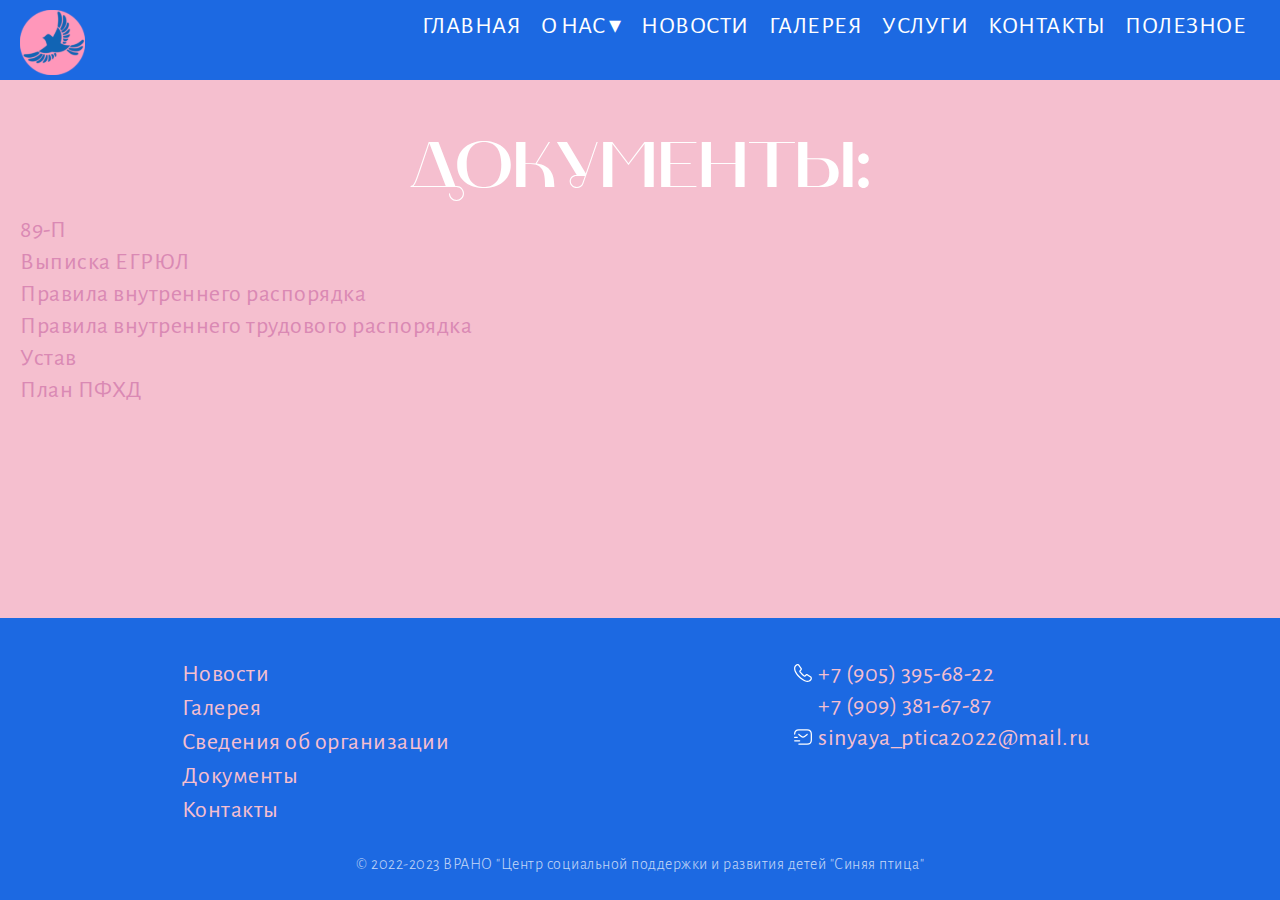
<file: documents.html>
<!DOCTYPE html>
<html lang="ru">
<head>
    <meta charset="UTF-8">
    <meta http-equiv="X-UA-Compatible" content="IE=edge">
    <meta name="viewport" content="width=device-width, initial-scale=1.0">
    <title>Документы - Центр социальной поддержки и развития детей "Синяя птица"</title>
    <meta name="description" content="Мы предоставляем услуги в сфере образования, культуры и просвещения, оказываем социальную поддержку и организуем досуг детей и подростков до 18 лет, испытывающих трудности в социальной адаптации">
    <meta property="og:title" content='Документы - Центр социальной поддержки и развития детей "Синяя птица"' />
    <meta property="og:image" content="./assets/images/logo.png" />
    <meta property="og:description" content="Мы предоставляем услуги в сфере образования, культуры и просвещения, оказываем социальную поддержку и организуем досуг детей и подростков до 18 лет, испытывающих трудности в социальной адаптации" />
    <link rel="stylesheet" href="./styles/doc.css">
    <link rel="icon" href="favicon.ico">
    <link rel="preconnect" href="https://fonts.googleapis.com">
    <link rel="preconnect" href="https://fonts.gstatic.com" crossorigin>
    <link href="https://fonts.googleapis.com/css2?family=Alegreya+Sans:wght@100;300;400;500&display=swap" rel="stylesheet">
</head>
<body>
    <header class="header">
        <div class="container">
            <div class="header__container">
                <a href="/">
                    <div class="logo">

                    </div>
                </a>
                <div class="hamburger">
                    <span class="line"></span>
                    <span class="line"></span>
                    <span class="line"></span>
                </div>
                <nav class="nav">
                    <ul class="nav__list">
                        <li class="nav__item"><a class="nav__link" href="/">Главная</a></li>
                        <li class="nav__item"><button class="nav__btn">О нас ▾</button>
                            <div class="dropdown">
                                <ul class="dropdown__list">
                                    <li class="dropdown__item"><a href="index.html#about" class="nav__link dropdown__link">Общая информация</a></li>
                                    <li class="dropdown__item"><a href="./teachers.html" class="nav__link dropdown__link">Наши специалисты</a></li>
                                    <li class="dropdown__item"><a href="./organization.html" class="nav__link dropdown__link">Об организации</a></li>
                                    <li class="dropdown__item"><a href="./documents.html" class="nav__link dropdown__link">Документы</a></li>
                                </ul>
                            </div>
                        </li>
                        <li class="nav__item"><a class="nav__link" href="index.html#news">Новости</a></li>
                        <li class="nav__item"><a class="nav__link" href="./gallery.html">Галерея</a></li>
                        <li class="nav__item"><a class="nav__link" href="index.html#services">Услуги</a></li>
                        <li class="nav__item"><a class="nav__link" href="index.html#contacts">Контакты</a></li>
                        <li class="nav__item"><a class="nav__link" href="./useful.html">Полезное</a></li>
                    </ul>
                </nav>
            </div>
        </div>
    </header>
    <main class="main">
        <section class="section section__documents">
            <div class="container">
                <h2 class="section__title">
                    Документы:
                </h2>
                <ul class="docs__list">
                    <li><a target="_blank" href="./documents/89-П.docx">89-П</a></li>
                    <li><a target="_blank" href="./documents/выписка ЕГРЮЛ.pdf">Выписка ЕГРЮЛ</a></li>
                    <li><a target="_blank" href="./documents/правила внутреннего распорядка.docx">Правила внутреннего распорядка</a></li>
                    <li><a target="_blank" href="./documents/правила внутреннего трудового распорядка.docx">Правила внутреннего трудового распорядка</a></li>
                    <li><a target="_blank" href="./documents/Устав.docx">Устав</a></li>
                    <li><a target="_blank" href="./documents/План ПФХД 2023.tif">План ПФХД</a></li>
                </ul>
            </div>
        </section>
    </main>
    <footer class="footer">
        <div class="container">
            <div class="footer__container" itemscope itemtype="https://schema.org/Organization">
                <div class="copyright">
                    © 2022-2023 ВРАНО <span itemprop="name">"Центр социальной поддержки и развития детей "Синяя птица"</span>
                </div>
                <ul class="footer__navigation">
                    <li><a href="index.html#news">Новости</a></li>
                    <li><a href="./gallery.html">Галерея</a></li>
                    <li><a href="./organization.html">Сведения об организации</a></li>
                    <li><a href="./documents.html">Документы</a></li>
                    <li><a href="index.html#contacts">Контакты</a></li>
                </ul>
                <ul class="footer-contacts__list">
                    <li class="contacts__item contacts__item--tel">
                        <a class="tel__link" href="tel:+79053956822">
                            <span itemprop="telephone">+7 (905) 395-68-22</span>
                        </a>
                        <a class="tel__link" href="tel:+79093816787">
                            <span itemprop="telephone">+7 (909) 381-67-87</span>
                        </a>
                    </li>
                    <li class="contacts__item contacts__item--mail">
                        <a href="mailto:sinyaya_ptica2022@mail.ru">
                            <span itemprop="email">
                                sinyaya_ptica2022@mail.ru
                            </span>
                        </a>
                    </li>
                </ul>
            </div>
        </div>
    </footer>
<script src="https://code.jquery.com/jquery-3.6.3.min.js"></script>
<script src="./js/slick.min.js"></script>
<script src="./js/index.js"></script>
</body>
</html>
</file>
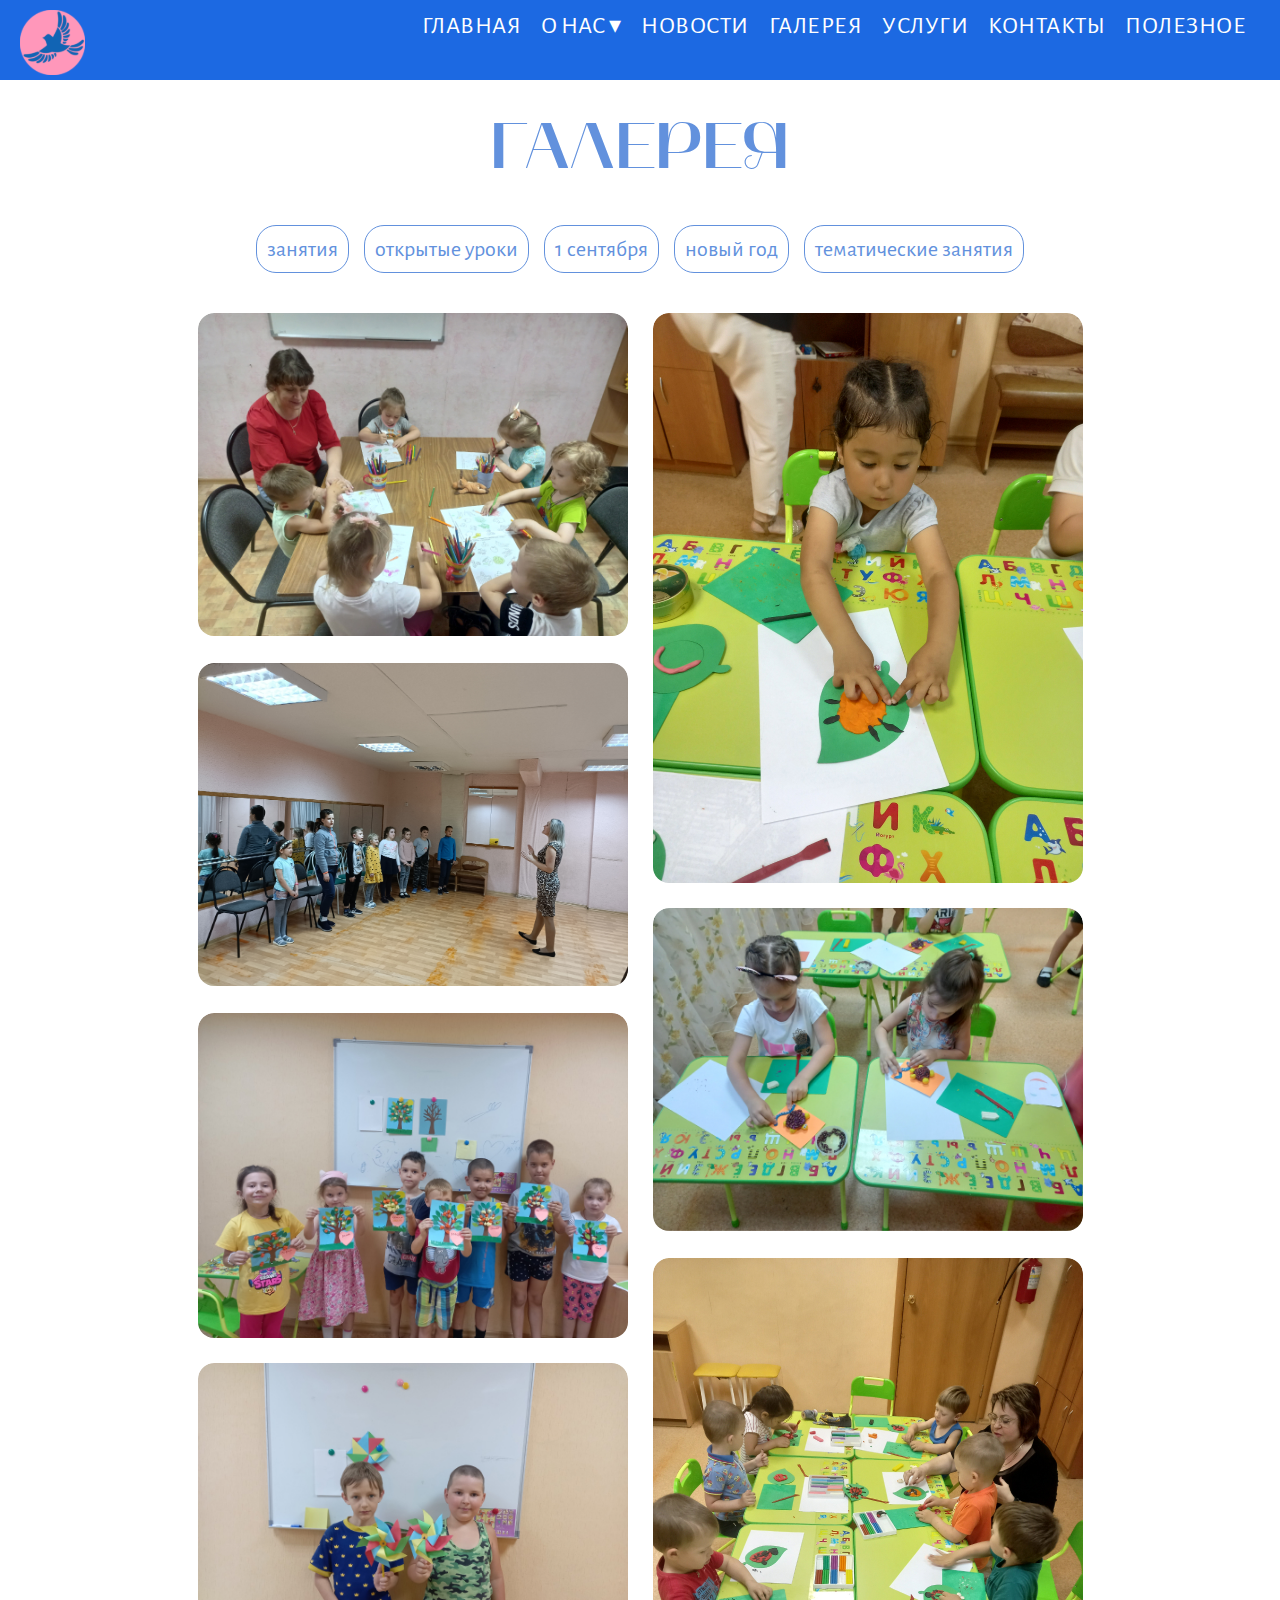
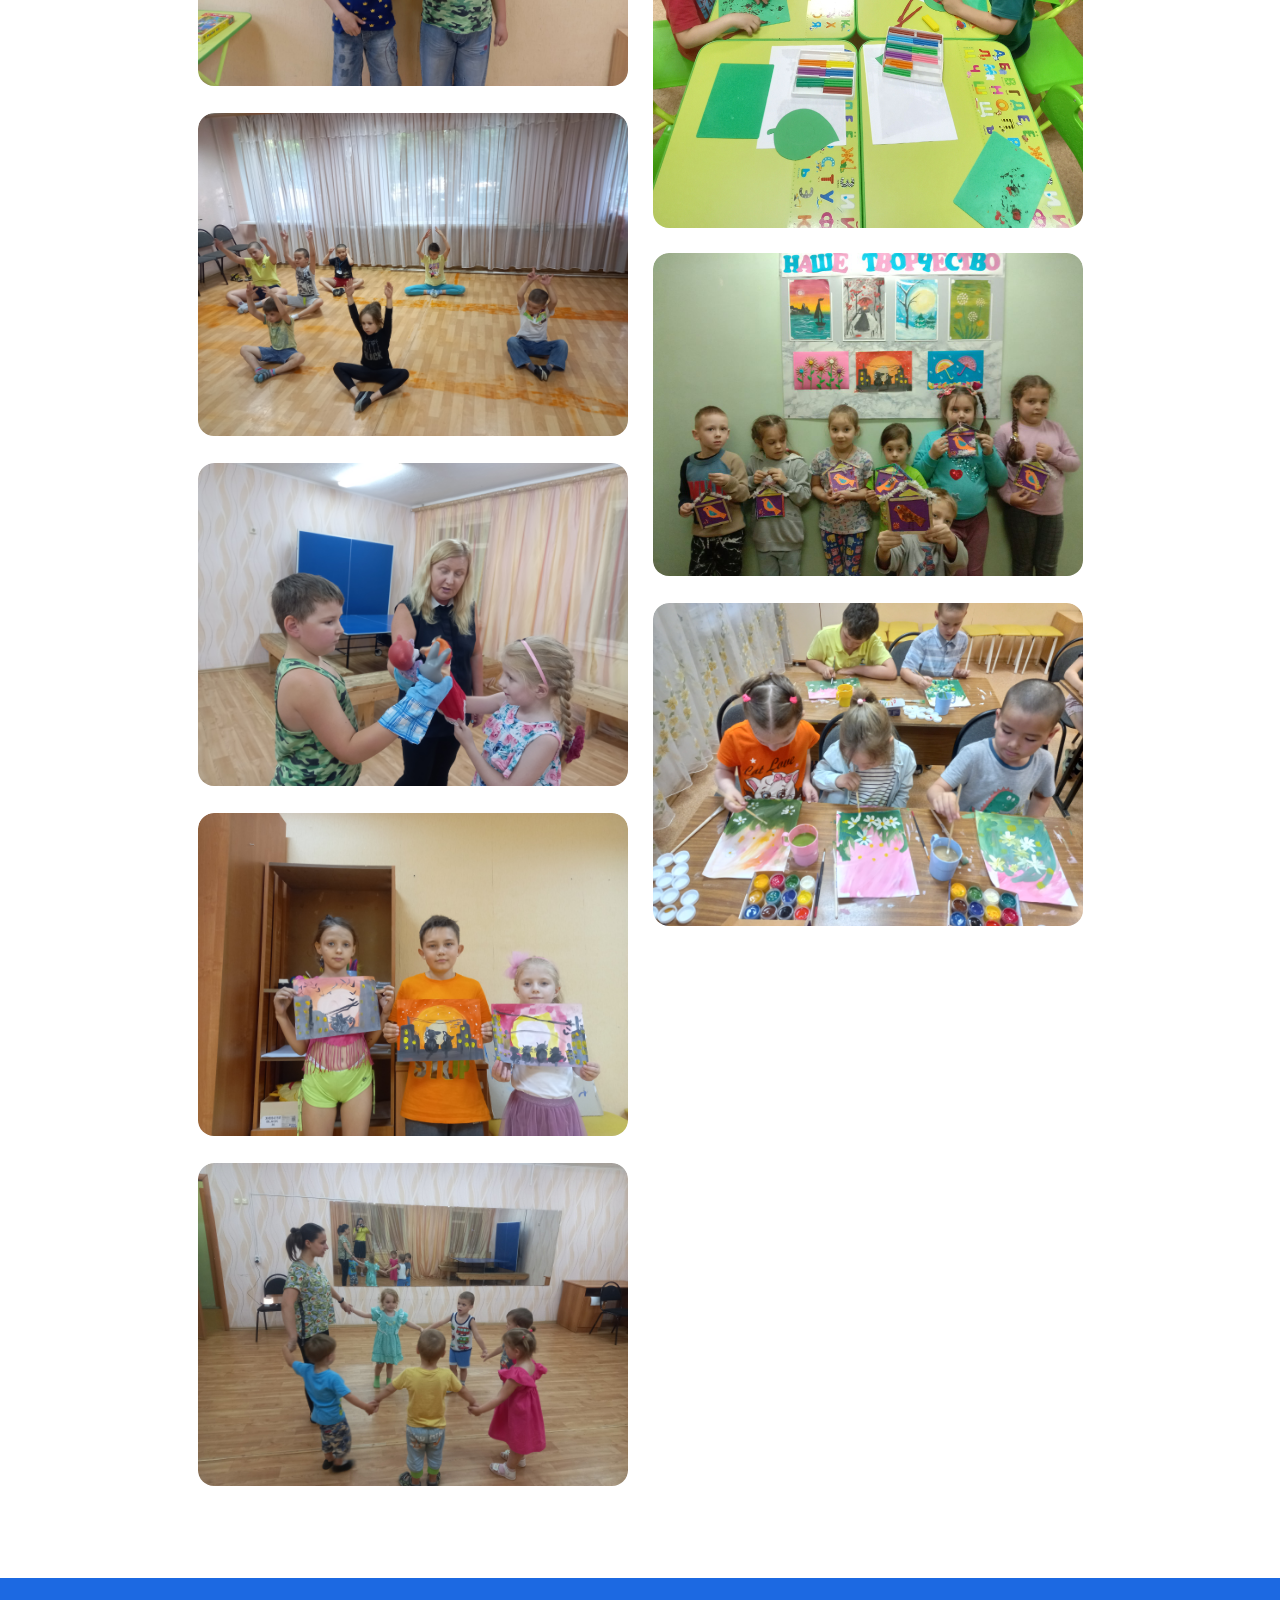
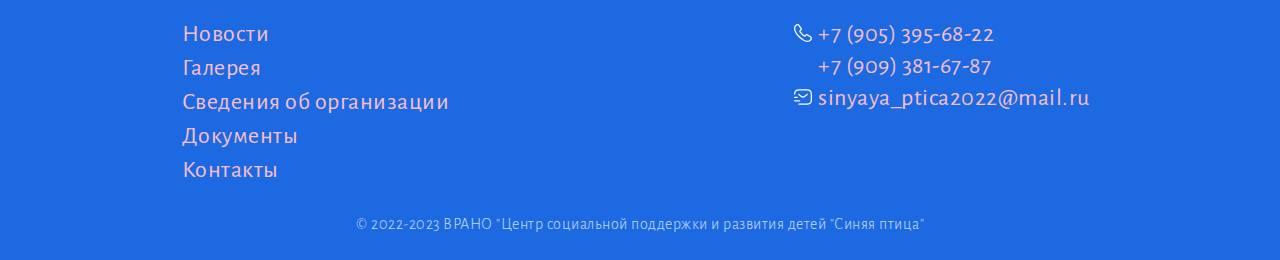
<file: gallery.html>
<!DOCTYPE html>
<html lang="ru">
<head>
    <meta charset="UTF-8">
    <meta http-equiv="X-UA-Compatible" content="IE=edge">
    <meta name="viewport" content="width=device-width, initial-scale=1.0">
    <title>Галерея - Центр социальной поддержки и развития детей "Синяя птица"</title>
    <meta name="description" content='Галерея Центра социальной поддержки и развития детей "Синяя Птица". Фото с занятий, выступлений и мастер-классов'>
    <meta property="og:title" content='Галерея Центра социальной поддержки и развития детей "Синяя птица"' />
    <meta property="og:image" content="./assets/images/logo.png" />
    <meta property="og:description" content='Галерея Центра социальной поддержки и развития детей "Синяя Птица". Фото с занятий, выступлений и мастер-классов' />
    <link rel="stylesheet" href="./styles/gallery-page.css">
    <link rel="icon" href="favicon.ico">
    <link rel="preconnect" href="https://fonts.googleapis.com">
    <link rel="preconnect" href="https://fonts.gstatic.com" crossorigin>
    <link href="https://fonts.googleapis.com/css2?family=Alegreya+Sans:wght@100;300;400;500&display=swap" rel="stylesheet">
</head>
<body>
    <header class="header">
        <div class="container">
            <div class="header__container">
                <a href="/">
                    <div class="logo">

                    </div>
                </a>
                <div class="hamburger">
                    <span class="line"></span>
                    <span class="line"></span>
                    <span class="line"></span>
                </div>
                <nav class="nav">
                    <ul class="nav__list">
                        <li class="nav__item"><a class="nav__link" href="/">Главная</a></li>
                        <li class="nav__item"><button class="nav__btn">О нас ▾</button>
                            <div class="dropdown">
                                <ul class="dropdown__list">
                                    <li class="dropdown__item"><a href="index.html#about" class="nav__link dropdown__link">Общая информация</a></li>
                                    <li class="dropdown__item"><a href="./teachers.html" class="nav__link dropdown__link">Наши специалисты</a></li>
                                    <li class="dropdown__item"><a href="./organization.html" class="nav__link dropdown__link">Об организации</a></li>
                                    <li class="dropdown__item"><a href="./documents.html" class="nav__link dropdown__link">Документы</a></li>
                                </ul>
                            </div>
                        </li>
                        <li class="nav__item"><a class="nav__link" href="index.html#news">Новости</a></li>
                        <li class="nav__item"><a class="nav__link" href="./gallery.html">Галерея</a></li>
                        <li class="nav__item"><a class="nav__link" href="index.html#services">Услуги</a></li>
                        <li class="nav__item"><a class="nav__link" href="index.html#contacts">Контакты</a></li>
                        <li class="nav__item"><a class="nav__link" href="./useful.html">Полезное</a></li>
                    </ul>
                </nav>
            </div>
        </div>
    </header>
    <main class="main">
        <section class="section section__gallery"  id="gallery">
            <div class="container">
                <h2 class="section__title">Галерея</h2>
                <div class="gallery__sections">
                    <button class="btn btn--main btn--gallery gallery__section" data-section="art_class">занятия</button>
                    <button class="btn btn--main btn--gallery gallery__section" data-section="open_lesson">открытые уроки</button>
                    <button class="btn btn--main btn--gallery gallery__section" data-section="first_sept">1 сентября</button>
                    <button class="btn btn--main btn--gallery gallery__section" data-section="new_year">новый год</button>
                    <button class="btn btn--main btn--gallery gallery__section" data-section="thematic_class">тематические занятия</button>
                </div>
                    <div class="gallery">
                        <figure class="gallery__item gallery__item--h">
                            <img src="./assets/photos/art_class/photo-1.jpg" alt="" class="gallery__img">
                        </figure>
                        <figure class="gallery__item gallery__item--v">
                            <img src="./assets/photos/art_class/photo-2.jpg" alt="" class="gallery__img">
                        </figure>
                        <figure class="gallery__item gallery__item--h">
                            <img src="./assets/photos/art_class/photo-3.jpg" alt="" class="gallery__img">
                        </figure>
                        <figure class="gallery__item gallery__item--h">
                            <img src="./assets/photos/art_class/photo-4.jpg" alt="" class="gallery__img">
                        </figure>
                        <figure class="gallery__item gallery__item--h">
                            <img src="./assets/photos/art_class/photo-5.jpg" alt="" class="gallery__img">
                        </figure>
                        <figure class="gallery__item gallery__item--v">
                            <img src="./assets/photos/art_class/photo-6.jpg" alt="" class="gallery__img">
                        </figure>
                        <figure class="gallery__item gallery__item--h">
                            <img src="./assets/photos/art_class/photo-7.jpg" alt="" class="gallery__img">
                        </figure>
                        <figure class="gallery__item gallery__item--h">
                            <img src="./assets/photos/art_class/photo-8.jpg" alt="" class="gallery__img">
                        </figure>
                        <figure class="gallery__item gallery__item--h">
                            <img src="./assets/photos/art_class/photo-9.jpg" alt="" class="gallery__img">
                        </figure>
                        <figure class="gallery__item gallery__item--h">
                            <img src="./assets/photos/art_class/photo-10.jpg" alt="" class="gallery__img">
                        </figure>
                        <figure class="gallery__item gallery__item--v">
                            <img src="./assets/photos/art_class/photo-11.jpg" alt="" class="gallery__img">
                        </figure>
                        <figure class="gallery__item gallery__item--h">
                            <img src="./assets/photos/art_class/photo-12.jpg" alt="" class="gallery__img">
                        </figure>
                        <figure class="gallery__item gallery__item--h">
                            <img src="./assets/photos/art_class/photo-13.jpg" alt="" class="gallery__img">
                        </figure>
                    </div>
            </div>
        </section>
    </main>
    <footer class="footer">
        <div class="container">
            <div class="footer__container" itemscope itemtype="https://schema.org/Organization">
                <div class="copyright">
                    © 2022-2023 ВРАНО <span itemprop="name">"Центр социальной поддержки и развития детей "Синяя птица"</span>
                </div>
                <ul class="footer__navigation">
                    <li><a href="index.html#news">Новости</a></li>
                    <li><a href="./gallery.html">Галерея</a></li>
                    <li><a href="./organization.html">Сведения об организации</a></li>
                    <li><a href="./documents.html">Документы</a></li>
                    <li><a href="index.html#contacts">Контакты</a></li>
                </ul>
                <ul class="footer-contacts__list">
                    <li class="contacts__item contacts__item--tel">
                        <a class="tel__link" href="tel:+79053956822">
                            <span itemprop="telephone">+7 (905) 395-68-22</span>
                        </a>
                        <a class="tel__link" href="tel:+79093816787">
                            <span itemprop="telephone">+7 (909) 381-67-87</span>
                        </a>
                    </li>
                    <li class="contacts__item contacts__item--mail">
                        <a href="mailto:sinyaya_ptica2022@mail.ru">
                            <span itemprop="email">
                                sinyaya_ptica2022@mail.ru
                            </span>
                        </a>
                    </li>
                </ul>
            </div>
        </div>
    </footer>
<script src="https://code.jquery.com/jquery-3.6.3.min.js"></script>
<script src="./js/gallery.js"></script>
<script src="./js/index.js"></script>
</body>
</html>
</file>
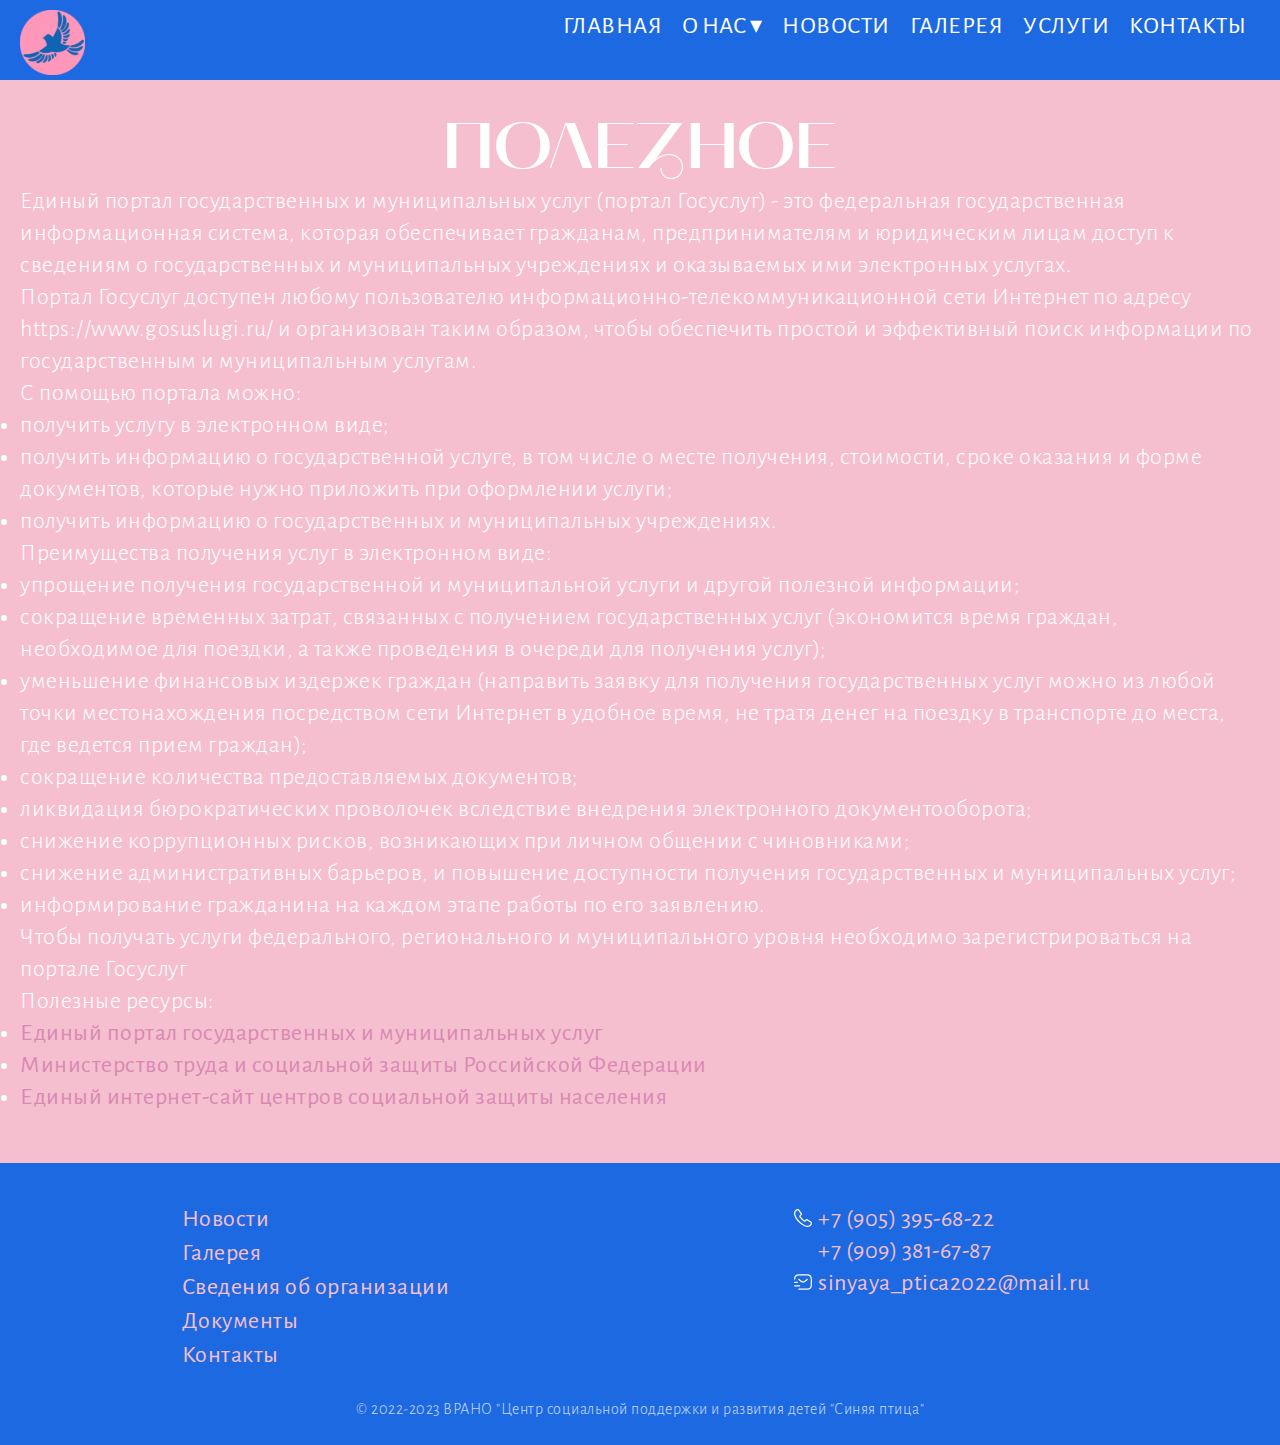
<file: links.html>
<!DOCTYPE html>
<html lang="ru">
<head>
    <meta charset="UTF-8">
    <meta http-equiv="X-UA-Compatible" content="IE=edge">
    <meta name="viewport" content="width=device-width, initial-scale=1.0">
    <title>Документы - Центр социальной поддержки и развития детей "Синяя птица"</title>
    <meta name="description" content="Мы предоставляем услуги в сфере образования, культуры и просвещения, оказываем социальную поддержку и организуем досуг детей и подростков до 18 лет, испытывающих трудности в социальной адаптации">
    <meta property="og:title" content='Центр социальной поддержки и развития детей "Синяя птица"' />
    <meta property="og:image" content="./assets/images/logo.png" />
    <meta property="og:description" content="Мы предоставляем услуги в сфере образования, культуры и просвещения, оказываем социальную поддержку и организуем досуг детей и подростков до 18 лет, испытывающих трудности в социальной адаптации" />
    <link rel="stylesheet" href="./styles/doc.css">
    <link rel="icon" href="favicon.ico">
    <link rel="preconnect" href="https://fonts.googleapis.com">
    <link rel="preconnect" href="https://fonts.gstatic.com" crossorigin>
    <link href="https://fonts.googleapis.com/css2?family=Alegreya+Sans:wght@100;300;400;500&display=swap" rel="stylesheet">
</head>
<body>
    <header class="header">
        <div class="container">
            <div class="header__container">
                <a href="/">
                    <div class="logo">

                    </div>
                </a>
                <div class="hamburger">
                    <span class="line"></span>
                    <span class="line"></span>
                    <span class="line"></span>
                </div>
                <nav class="nav">
                    <ul class="nav__list">
                        <li class="nav__item"><a class="nav__link" href="/">Главная</a></li>
                        <li class="nav__item"><button class="nav__btn">О нас ▾</button>
                            <div class="dropdown">
                                <ul class="dropdown__list">
                                    <li class="dropdown__item"><a href="index.html#about" class="nav__link dropdown__link">Общая информация</a></li>
                                    <li class="dropdown__item"><a href="./teachers.html" class="nav__link dropdown__link">Наши специалисты</a></li>
                                    <li class="dropdown__item"><a href="./organization.html" class="nav__link dropdown__link">Об организации</a></li>
                                    <li class="dropdown__item"><a href="./documents.html" class="nav__link dropdown__link">Документы</a></li>
                                </ul>
                            </div>
                        </li>
                        <li class="nav__item"><a class="nav__link" href="index.html#news">Новости</a></li>
                        <li class="nav__item"><a class="nav__link" href="./gallery.html">Галерея</a></li>
                        <li class="nav__item"><a class="nav__link" href="index.html#services">Услуги</a></li>
                        <li class="nav__item"><a class="nav__link" href="index.html#contacts">Контакты</a></li>
                    </ul>
                </nav>
            </div>
        </div>
    </header>
    <main class="main">
        <section class="section section__links">
            <div class="container">
                <h2 class="section__title">
                    Полезное
                </h2>
                <p>Единый портал государственных и муниципальных услуг (портал Госуслуг) - это федеральная государственная информационная система, которая обеспечивает гражданам, предпринимателям и юридическим лицам доступ к сведениям о государственных и муниципальных учреждениях и оказываемых ими электронных услугах.
                <p>Портал Госуслуг доступен любому пользователю информационно-телекоммуникационной сети Интернет по адресу https://www.gosuslugi.ru/ и организован таким образом, чтобы обеспечить простой и эффективный поиск информации по государственным и муниципальным услугам.</p>
                <p>С помощью портала можно:</p>
                <ul>
                    <li>получить услугу в электронном виде;</li>
                    <li>получить информацию о государственной услуге, в том числе о месте получения, стоимости, сроке оказания и форме документов, которые нужно приложить при оформлении услуги;</li>
                    <li>получить информацию о государственных и муниципальных учреждениях.</li>
                </ul>
                <p>Преимущества получения услуг в электронном виде:</p>
                <ul>
                    <li>упрощение получения государственной и муниципальной услуги и другой полезной информации;</li>
                    <li>сокращение временных затрат, связанных с получением государственных услуг (экономится время граждан, необходимое для поездки, а также проведения в очереди для получения услуг);</li>
                    <li>уменьшение финансовых издержек граждан (направить заявку для получения государственных услуг можно из любой точки местонахождения посредством сети Интернет в удобное время, не тратя денег на поездку в транспорте до места, где ведется прием граждан);</li>
                    <li>сокращение количества предоставляемых документов;</li>
                    <li>ликвидация бюрократических проволочек вследствие внедрения электронного документооборота;</li>
                    <li>снижение коррупционных рисков, возникающих при личном общении с чиновниками;</li>
                    <li>снижение административных барьеров, и повышение доступности получения государственных и муниципальных услуг;</li>
                    <li>информирование гражданина на каждом этапе работы по его заявлению.</li>
                </ul>
                    Чтобы получать услуги федерального, регионального и муниципального уровня необходимо зарегистрироваться на портале Госуслуг</p>
                <p class="bold">Полезные ресурсы:</p>
                <ul class="links__list">
                    <li><a target="_blank" href="https://www.gosuslugi.ru/">Единый портал государственных и муниципальных услуг</a></li>
                    <li><a target="_blank" href="https://mintrud.gov.ru/">Министерство труда и социальной защиты Российской Федерации</a></li>
                    <li><a target="_blank" href="http://soc.volganet.ru/">Единый интернет-сайт центров социальной защиты населения</a></li>
                </ul>
            </div>
        </section>
    </main>
    <footer class="footer">
        <div class="container">
            <div class="footer__container" itemscope itemtype="https://schema.org/Organization">
                <div class="copyright">
                    © 2022-2023 ВРАНО <span itemprop="name">"Центр социальной поддержки и развития детей "Синяя птица"</span>
                </div>
                <ul class="footer__navigation">
                    <li><a href="index.html#news">Новости</a></li>
                    <li><a href="./gallery.html">Галерея</a></li>
                    <li><a href="./organization.html">Сведения об организации</a></li>
                    <li><a href="./documents.html">Документы</a></li>
                    <li><a href="index.html#contacts">Контакты</a></li>
                </ul>
                <ul class="footer-contacts__list">
                    <li class="contacts__item contacts__item--tel">
                        <a class="tel__link" href="tel:+79053956822">
                            <span itemprop="telephone">+7 (905) 395-68-22</span>
                        </a>
                        <a class="tel__link" href="tel:+79093816787">
                            <span itemprop="telephone">+7 (909) 381-67-87</span>
                        </a>
                    </li>
                    <li class="contacts__item contacts__item--mail">
                        <a href="mailto:sinyaya_ptica2022@mail.ru">
                            <span itemprop="email">
                                sinyaya_ptica2022@mail.ru
                            </span>
                        </a>
                    </li>
                </ul>
            </div>
        </div>
    </footer>
<script src="https://code.jquery.com/jquery-3.6.3.min.js"></script>
<script src="./js/slick.min.js"></script>
<script src="./js/index.js"></script>
</body>
</html>
</file>
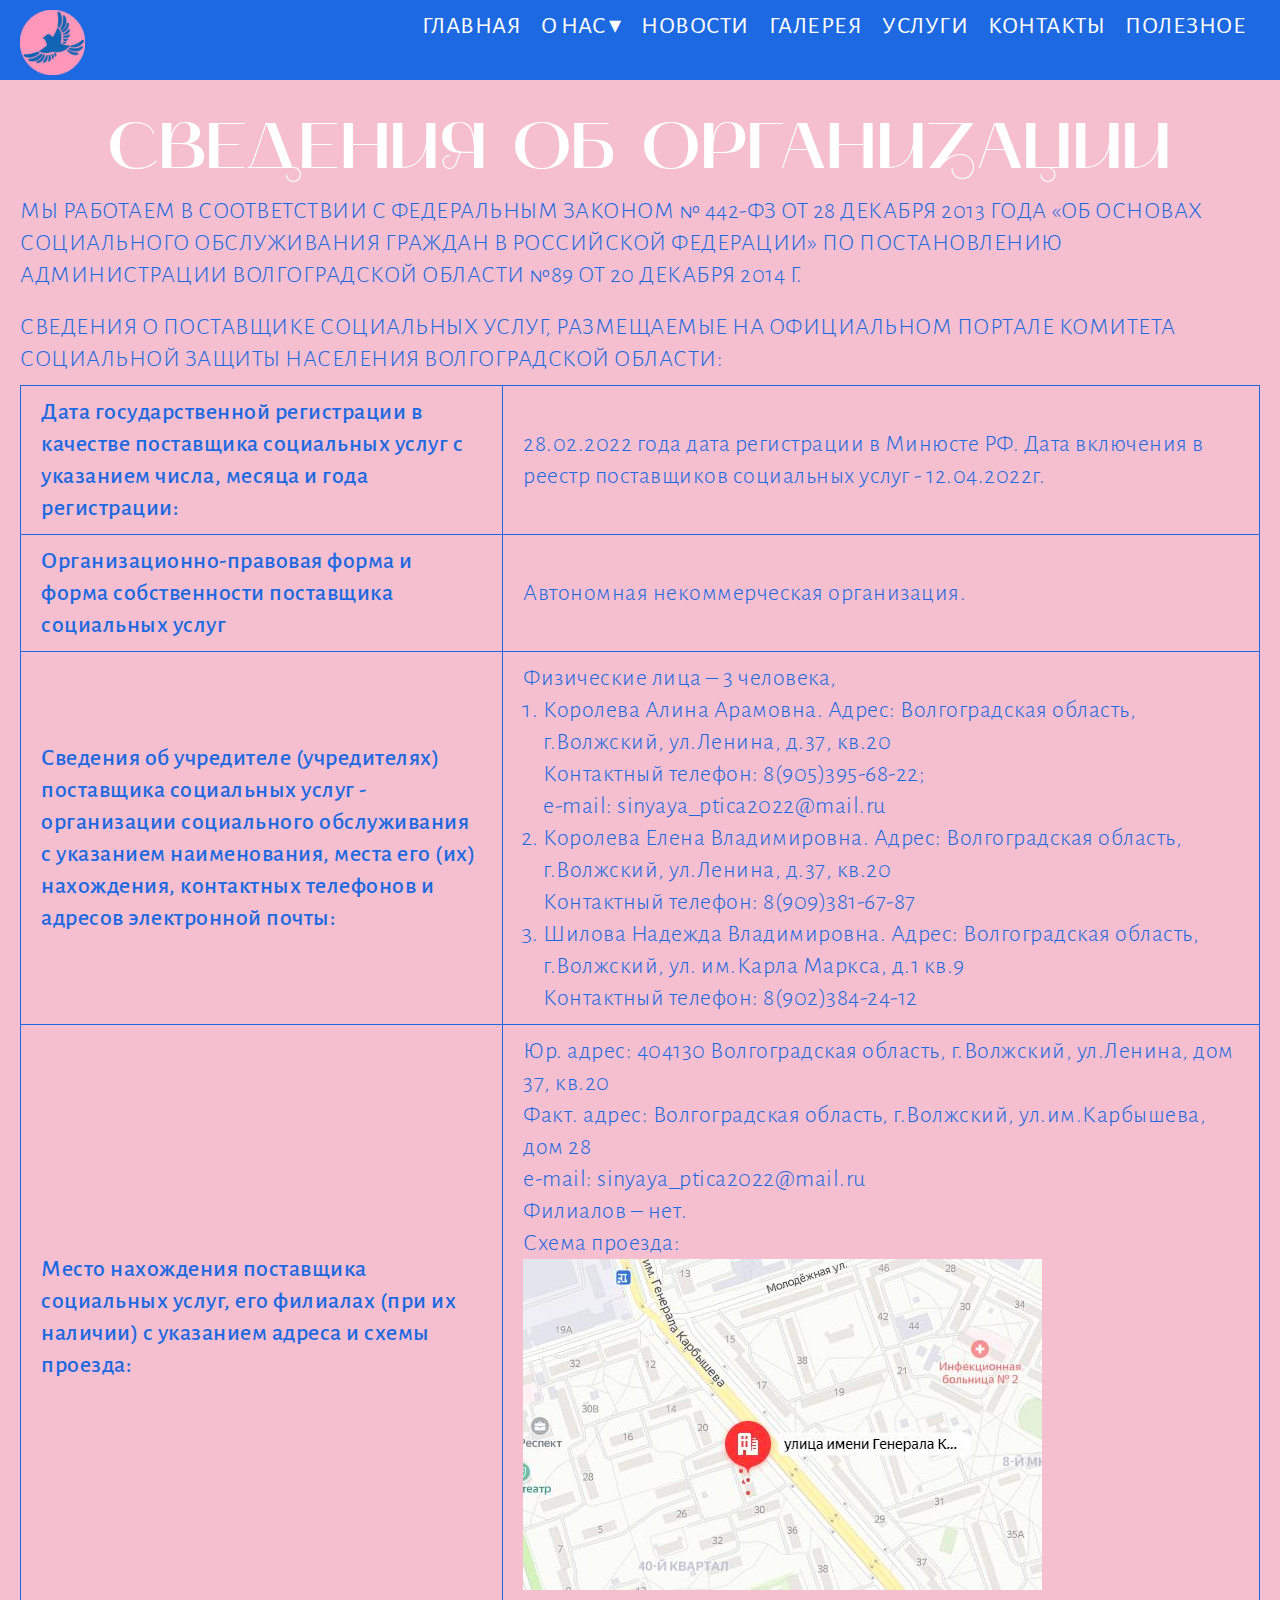
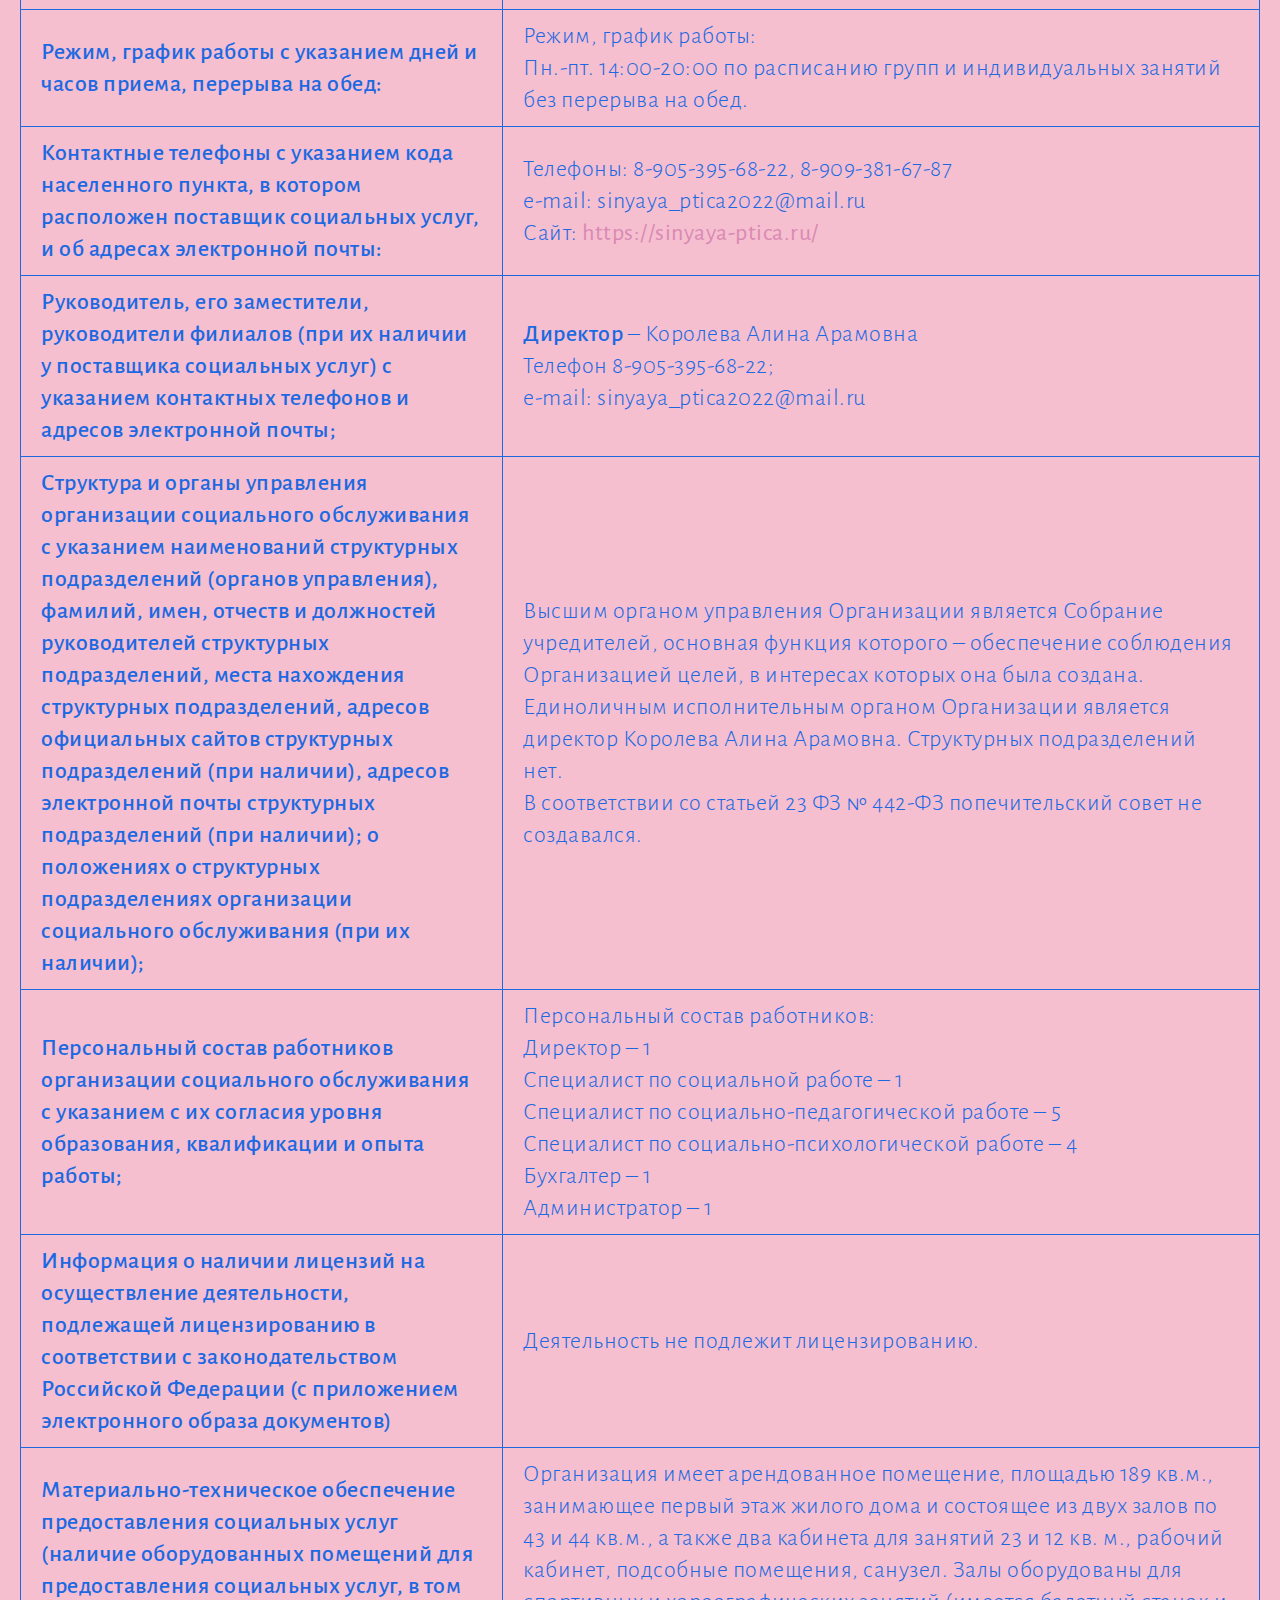
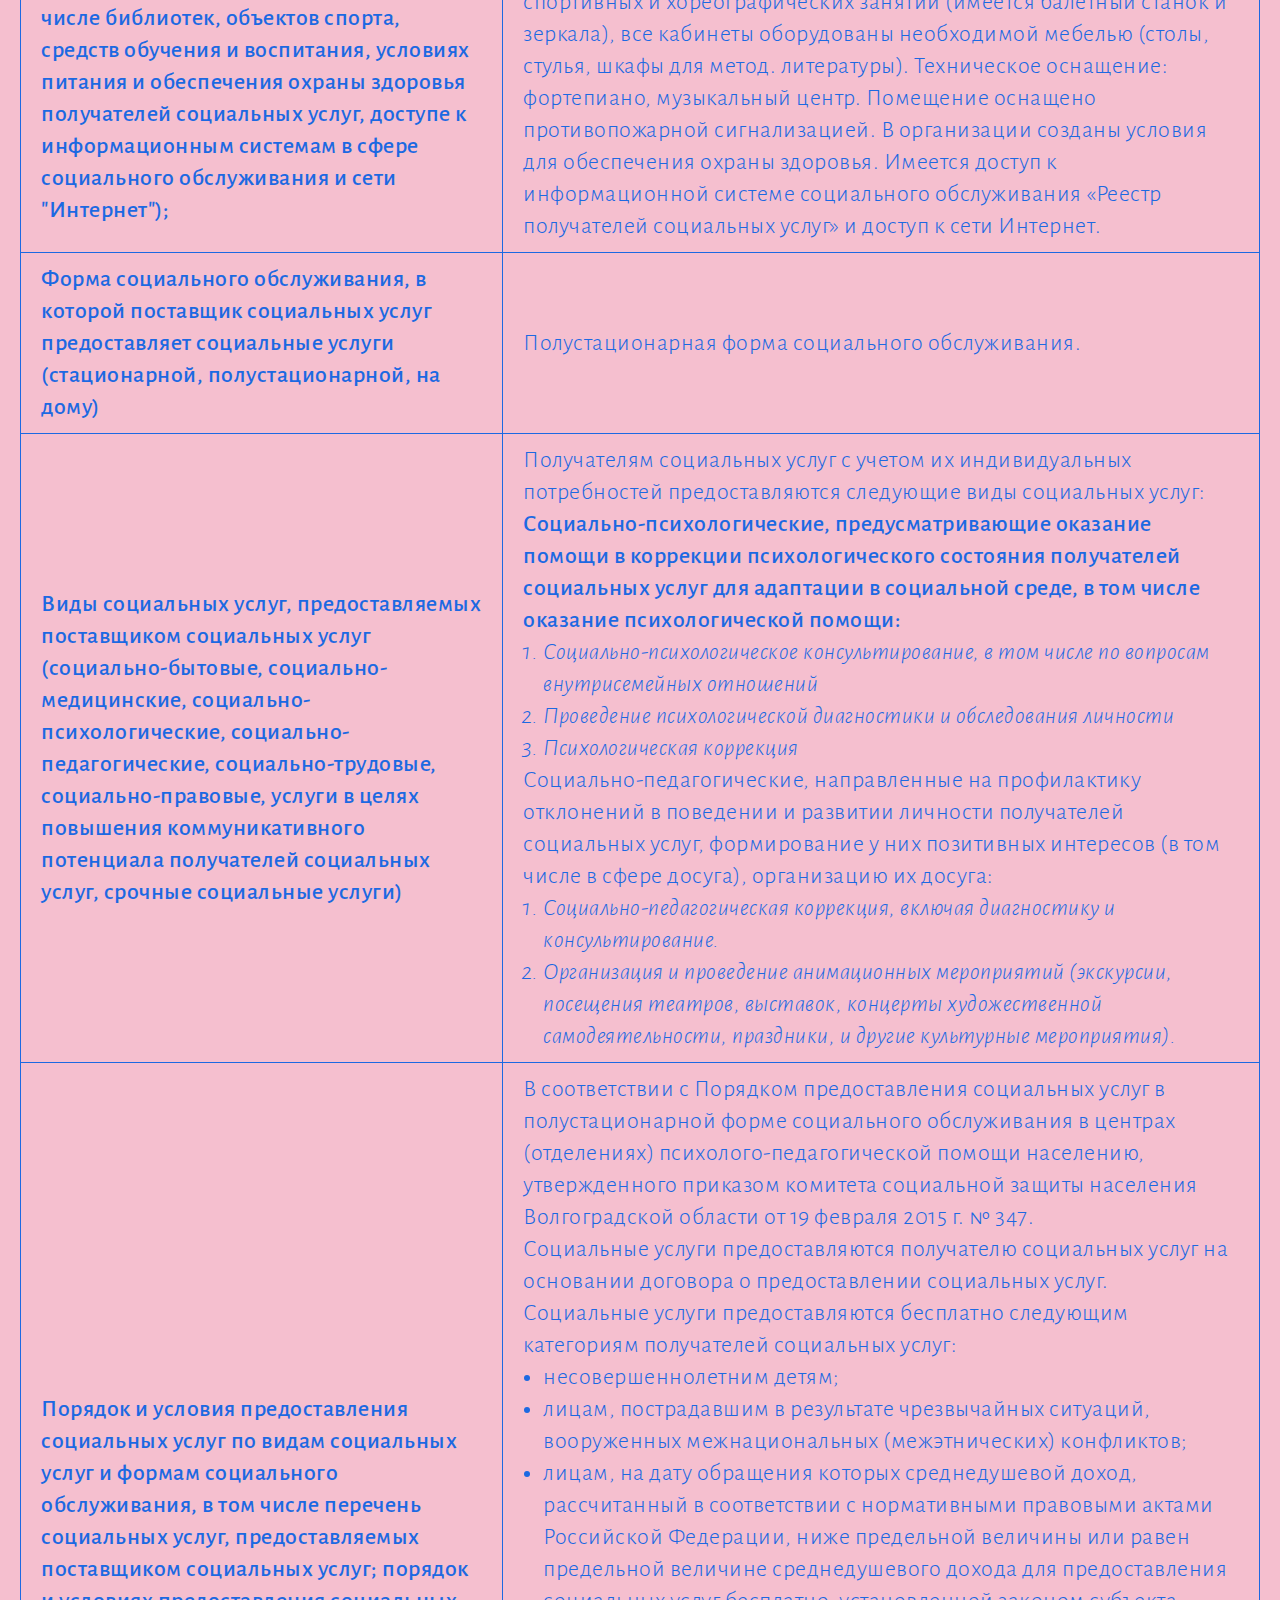
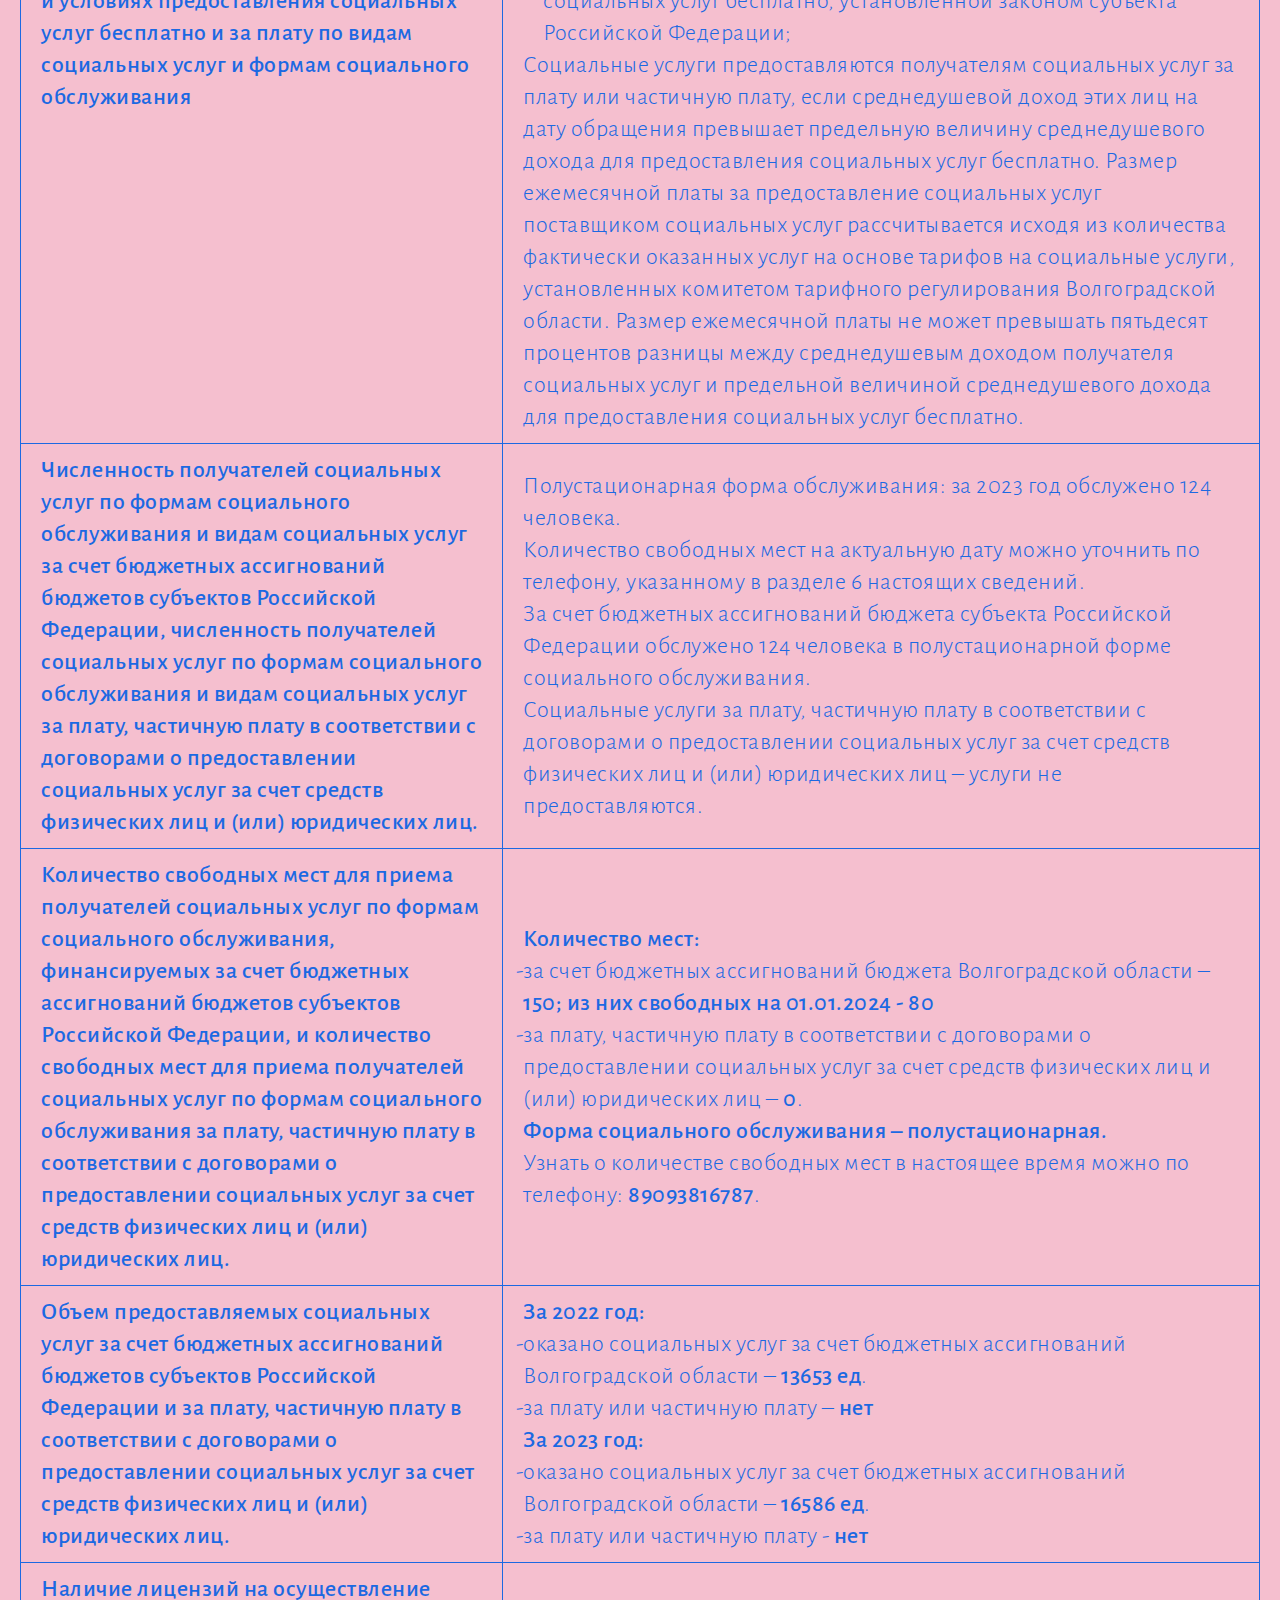
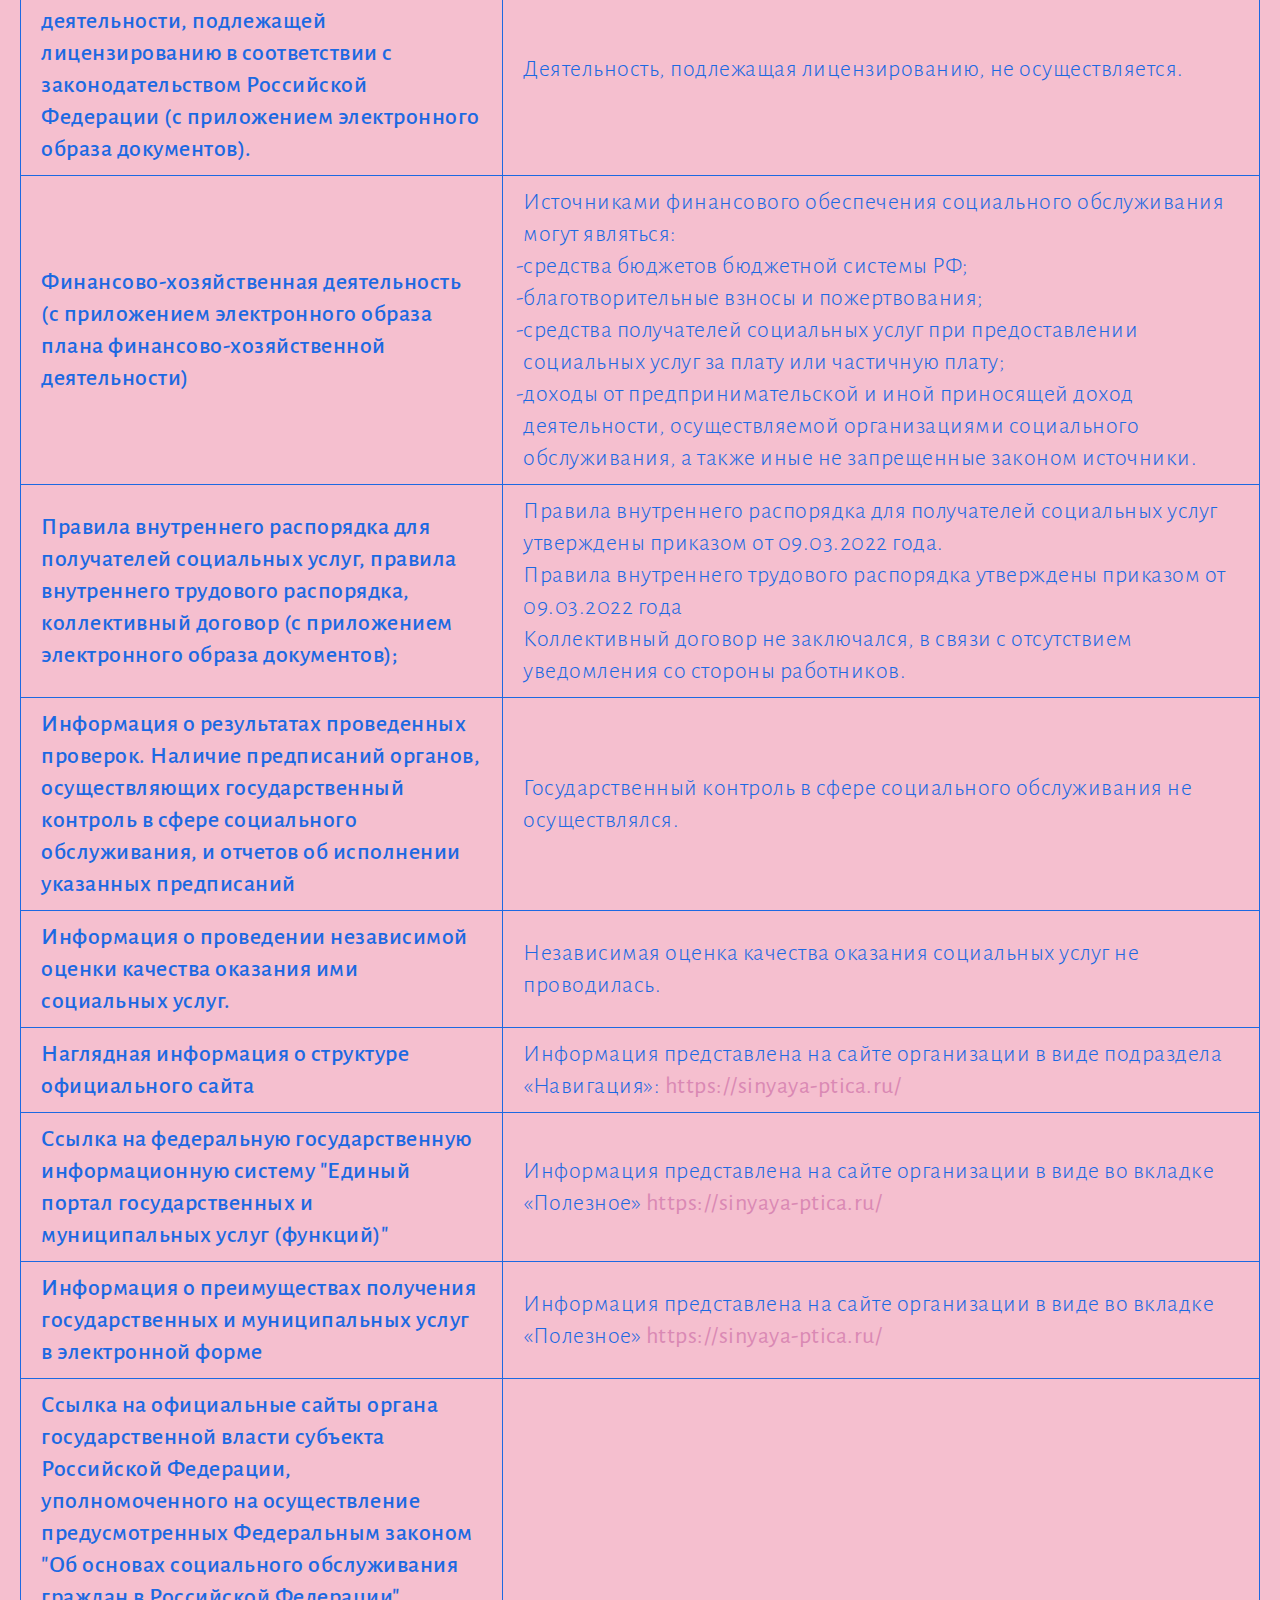
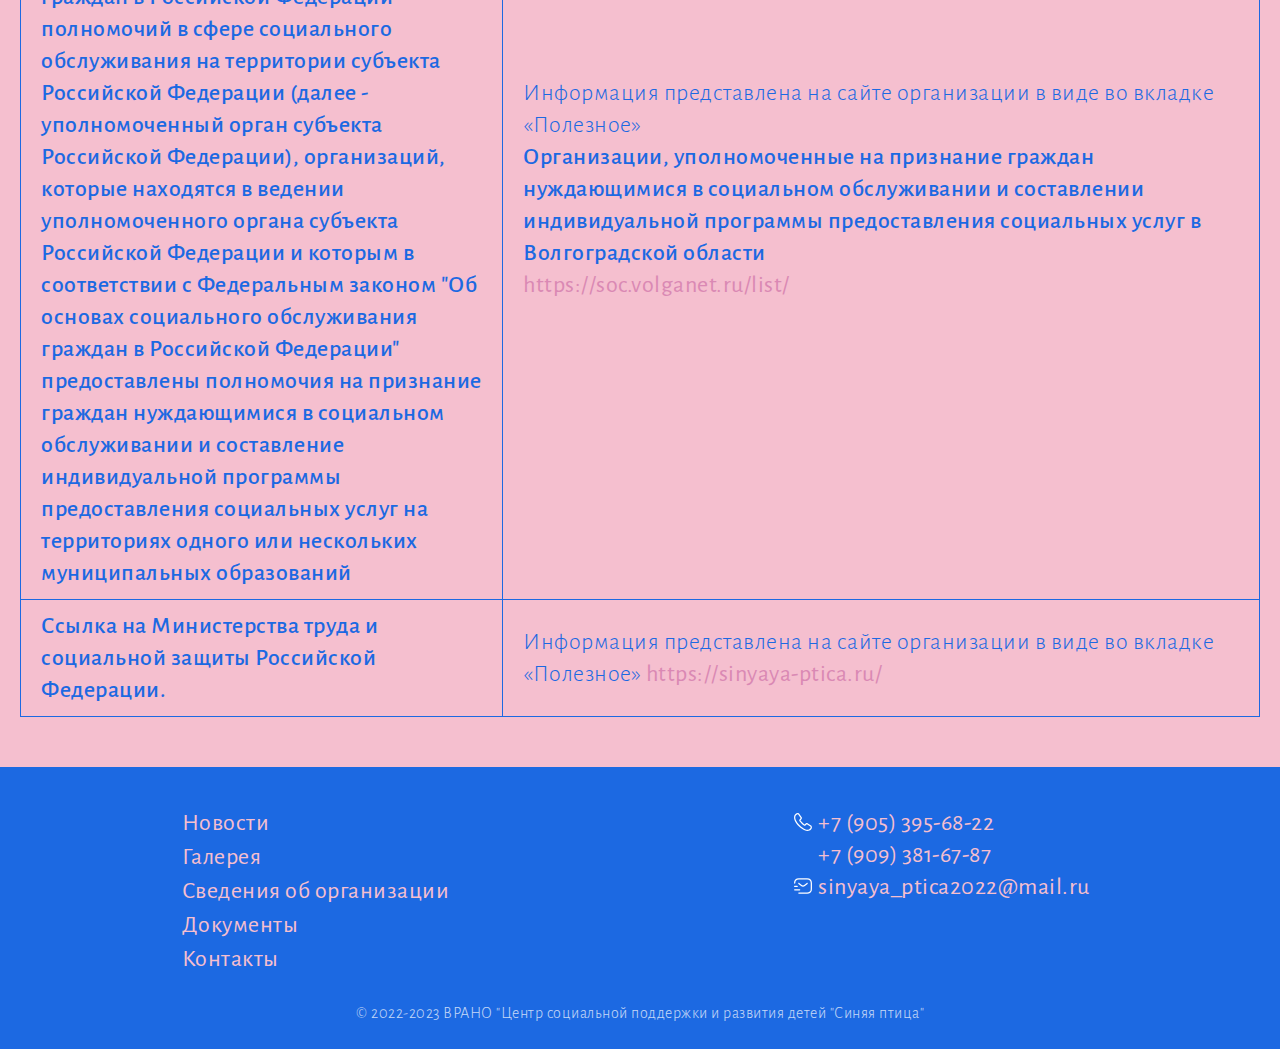
<file: organization.html>
<!DOCTYPE html>
<html lang="ru">
<head>
    <meta charset="UTF-8">
    <meta http-equiv="X-UA-Compatible" content="IE=edge">
    <meta name="viewport" content="width=device-width, initial-scale=1.0">
    <title>Об организации - Центр социальной поддержки и развития детей "Синяя птица"</title>
    <meta name="description" content='Основная информация об организации "Центр социальной поддержки и развития детей "Синяя птица"'>
    <meta property="og:title" content='Об организации - Центр социальной поддержки и развития детей "Синяя птица"' />
    <meta property="og:image" content="./assets/images/logo.png" />
    <meta property="og:description" content='Основная информация об организации "Центр социальной поддержки и развития детей "Синяя птица"' />
    <link rel="stylesheet" href="./styles/org.css">
    <link rel="icon" href="favicon.ico">
    <link rel="preconnect" href="https://fonts.googleapis.com">
    <link rel="preconnect" href="https://fonts.gstatic.com" crossorigin>
    <link href="https://fonts.googleapis.com/css2?family=Alegreya+Sans:wght@100;300;400;500&display=swap" rel="stylesheet">
</head>
<body>
    <header class="header">
        <div class="container">
            <div class="header__container">
                <a href="/">
                    <div class="logo">

                    </div>
                </a>
                <div class="hamburger">
                    <span class="line"></span>
                    <span class="line"></span>
                    <span class="line"></span>
                </div>
                <nav class="nav">
                    <ul class="nav__list">
                        <li class="nav__item"><a class="nav__link" href="/">Главная</a></li>
                        <li class="nav__item"><button class="nav__btn">О нас ▾</button>
                            <div class="dropdown">
                                <ul class="dropdown__list">
                                    <li class="dropdown__item"><a href="index.html#about" class="nav__link dropdown__link">Общая информация</a></li>
                                    <li class="dropdown__item"><a href="./teachers.html" class="nav__link dropdown__link">Наши специалисты</a></li>
                                    <li class="dropdown__item"><a href="./organization.html" class="nav__link dropdown__link">Об организации</a></li>
                                    <li class="dropdown__item"><a href="./documents.html" class="nav__link dropdown__link">Документы</a></li>
                                </ul>
                            </div>
                        </li>
                        <li class="nav__item"><a class="nav__link" href="index.html#news">Новости</a></li>
                        <li class="nav__item"><a class="nav__link" href="./gallery.html">Галерея</a></li>
                        <li class="nav__item"><a class="nav__link" href="index.html#services">Услуги</a></li>
                        <li class="nav__item"><a class="nav__link" href="index.html#contacts">Контакты</a></li>
                        <li class="nav__item"><a class="nav__link" href="./useful.html">Полезное</a></li>
                    </ul>
                </nav>
            </div>
        </div>
    </header>
    <main class="main">
        <section class="section section-organization">
            <div class="container">
                <h2 class="section__title">Сведения об организации</h2>
                <p class="org-description">МЫ РАБОТАЕМ В СООТВЕТСТВИИ С ФЕДЕРАЛЬНЫМ ЗАКОНОМ  № 442-ФЗ ОТ 28 ДЕКАБРЯ 2013 ГОДА «ОБ ОСНОВАХ СОЦИАЛЬНОГО ОБСЛУЖИВАНИЯ ГРАЖДАН В РОССИЙСКОЙ ФЕДЕРАЦИИ» ПО ПОСТАНОВЛЕНИЮ АДМИНИСТРАЦИИ ВОЛГОГРАДСКОЙ ОБЛАСТИ №89 ОТ 20 ДЕКАБРЯ 2014 Г.</p> 
                <p class="org-description">СВЕДЕНИЯ О ПОСТАВЩИКЕ СОЦИАЛЬНЫХ УСЛУГ, РАЗМЕЩАЕМЫЕ НА ОФИЦИАЛЬНОМ ПОРТАЛЕ КОМИТЕТА СОЦИАЛЬНОЙ ЗАЩИТЫ НАСЕЛЕНИЯ ВОЛГОГРАДСКОЙ ОБЛАСТИ:</p>

                <table class="org-table">
                    <tr>
                        <td class="bold">Дата государственной регистрации в качестве поставщика социальных услуг с указанием числа, месяца и года регистрации:</td>
                        <td>
                            28.02.2022 года дата регистрации в Минюсте РФ.
                            Дата включения в реестр поставщиков социальных услуг - 12.04.2022г.
                        </td>
                    </tr>
                    <tr>
                        <td class="bold">Организационно-правовая форма и форма собственности поставщика социальных услуг</td>
                        <td>Автономная некоммерческая организация.</td>
                    </tr>
                    <tr>
                        <td class="bold">Сведения об учредителе (учредителях) поставщика социальных услуг - организации социального обслуживания с указанием наименования, места его (их) нахождения, контактных телефонов и адресов электронной почты:</td>
                        <td>
                            <p>Физические лица – 3 человека,</p>
                            <ol class="ph-list">
                                <li class="ph-list-items">Королева Алина Арамовна. Адрес: Волгоградская область, г.Волжский, ул.Ленина, д.37, кв.20
                                    <p>Контактный телефон: 8(905)395-68-22;</p>
                                    <p>e-mail: sinyaya_ptica2022@mail.ru</p>
                                    </li>
                                <li class="ph-list-items">Королева Елена Владимировна. Адрес: Волгоградская область, г.Волжский, ул.Ленина, д.37, кв.20
                                    <p>Контактный телефон: 8(909)381-67-87</p> </li>
                                <li class="ph-list-items">Шилова Надежда Владимировна. Адрес: Волгоградская область, г.Волжский, ул. им.Карла Маркса, д.1 кв.9 
                                    <p>Контактный телефон: 8(902)384-24-12</p> </li>
                            </ol>
                        </td>
                    </tr>
                    <tr>
                        <td class="bold">Место нахождения поставщика социальных услуг, его филиалах (при их наличии) с указанием адреса и схемы проезда:</td>
                        <td>
                           <p>Юр. адрес: 404130 Волгоградская область, г.Волжский, ул.Ленина, дом 37, кв.20</p>
                           <p>Факт. адрес:  Волгоградская область, г.Волжский, ул.им.Карбышева, дом 28</p>
                           <p>e-mail: sinyaya_ptica2022@mail.ru</p>
                           <p>Филиалов – нет.</p>
                           <p>Схема проезда:</p>
                           <img src="./assets/images/driving-scheme.jpg" alt="Схема проезда">
                        </td>
                    </tr>
                    <tr>
                        <td class="bold">Режим, график работы с указанием дней и часов приема, перерыва на обед:</td>
                        <td>
                            <p>Режим, график работы:</p>
                            <p>Пн.-пт. 14:00-20:00 по расписанию групп и
                            индивидуальных занятий без перерыва на обед.</p>
                        </td>
                    </tr>
                    <tr>
                        <td class="bold">
                            Контактные телефоны с указанием кода населенного пункта, в котором расположен поставщик социальных услуг, и об адресах электронной почты:
                        </td>
                        <td>
                            <p>Телефоны: 8-905-395-68-22,
                                8-909-381-67-87</p>
                            <p>e-mail: sinyaya_ptica2022@mail.ru</p>
                            <p>Сайт: <a href="https://sinyaya-ptica.ru/">https://sinyaya-ptica.ru/</a></p>
                        </td>
                    </tr>
                    <tr>
                        <td class="bold">
                            Руководитель, его заместители, руководители филиалов (при их наличии у поставщика социальных услуг) с указанием контактных телефонов и адресов электронной почты;
                        </td>
                        <td>
                            <p><span class="bold">Директор</span> – Королева Алина Арамовна</p>
                            <p>Телефон 8-905-395-68-22;</p>
                            <p>e-mail: sinyaya_ptica2022@mail.ru</p>
                        </td>
                    </tr>
                    <tr>
                        <td class="bold">
                            Структура и органы управления организации социального обслуживания с указанием наименований структурных подразделений (органов управления), фамилий, имен, отчеств и должностей руководителей структурных подразделений, места нахождения структурных подразделений, адресов официальных сайтов структурных подразделений (при наличии), адресов электронной почты структурных подразделений (при наличии); о положениях о структурных подразделениях организации социального обслуживания (при их наличии);
                        </td>
                        <td>
                            <p>Высшим органом управления Организации является
                            Собрание учредителей, основная функция которого –
                            обеспечение соблюдения Организацией целей, в
                            интересах которых она была создана.</p>
                            <p>Единоличным исполнительным  органом Организации является директор Королева Алина Арамовна.
                            Структурных подразделений нет.</p>
                            <p>В соответствии со статьей 23 ФЗ № 442-ФЗ попечительский совет не создавался.</p>
                        </td>
                    </tr>
                    <tr>
                        <td class="bold">Персональный состав работников организации социального обслуживания с указанием с их согласия уровня образования, квалификации и опыта работы;</td>
                        <td>
                            <p>Персональный состав работников:</p>
                            <p>Директор – 1</p>
                            <p>Специалист по социальной работе – 1</p>
                            <p>Специалист по социально-педагогической работе – 5</p>
                            <p>Специалист по социально-психологической работе – 4</p>
                            <p>Бухгалтер – 1</p>
                            <p>Администратор – 1</p>
                        </td>
                    </tr>
                    <tr>
                        <td class="bold">
                            Информация о наличии лицензий на осуществление деятельности, подлежащей лицензированию в соответствии с законодательством Российской Федерации (с приложением электронного образа документов)
                        </td>
                        <td>
                            Деятельность не подлежит лицензированию.
                        </td>
                    </tr>
                    <tr>
                        <td class="bold">
                            Материально-техническое обеспечение предоставления социальных услуг (наличие оборудованных помещений для предоставления социальных услуг, в том числе библиотек, объектов спорта, средств обучения и воспитания, условиях питания и обеспечения охраны здоровья получателей социальных услуг, доступе к информационным системам в сфере социального обслуживания и сети "Интернет");
                        </td>
                        <td>
                            Организация имеет арендованное помещение, площадью 189 кв.м., занимающее первый этаж жилого дома и состоящее из двух залов по 43 и 44 кв.м., а также два кабинета для занятий 23 и 12 кв. м., рабочий кабинет, подсобные помещения, санузел. Залы оборудованы для спортивных и хореографических занятий (имеется  балетный станок и зеркала), все кабинеты оборудованы необходимой мебелью (столы, стулья, шкафы для метод. литературы). Техническое оснащение: фортепиано, музыкальный центр. Помещение оснащено противопожарной сигнализацией.
                            В организации созданы условия для обеспечения охраны здоровья.
                            Имеется доступ к информационной системе социального обслуживания «Реестр получателей социальных услуг» и доступ к сети Интернет.
                        </td>
                    </tr>
                    <tr>
                        <td class="bold">
                            Форма социального обслуживания, в которой поставщик социальных услуг предоставляет социальные услуги (стационарной, полустационарной, на дому)
                        </td>
                        <td>
                            Полустационарная форма социального обслуживания.
                        </td>
                    </tr>
                    <tr>
                        <td class="bold">
                            Виды социальных услуг, предоставляемых поставщиком социальных услуг (социально-бытовые, социально-медицинские, социально-психологические, социально-педагогические, социально-трудовые, социально-правовые, услуги в целях повышения коммуникативного потенциала получателей социальных услуг, срочные социальные услуги)
                        </td>
                        <td>
                            <p>Получателям социальных услуг с учетом их индивидуальных потребностей предоставляются следующие виды социальных услуг:</p>
                            <p class="bold">
                                Социально-психологические, предусматривающие оказание помощи в коррекции психологического состояния получателей социальных услуг для адаптации в социальной среде, в том числе оказание психологической помощи:
                            </p>
                            <ol class="ph-list italic">
                                <li class="ph-list-items">Социально-психологическое консультирование, в том числе по вопросам внутрисемейных отношений</li>
                                <li class="ph-list-items">Проведение психологической диагностики и обследования личности</li>
                                <li class="ph-list-items">Психологическая коррекция</li>
                            </ol>
                            <p>Социально-педагогические, направленные на профилактику отклонений в поведении и развитии личности получателей социальных услуг, формирование у них позитивных интересов (в том числе в сфере досуга), организацию их досуга:</p>
                            <ol class="ph-list italic">
                                <li class="ph-list-items">Социально-педагогическая коррекция, включая диагностику и консультирование.</li>
                                <li class="ph-list-items">Организация и проведение анимационных мероприятий (экскурсии, посещения театров, выставок, концерты художественной самодеятельности, праздники, и другие культурные мероприятия).</li>
                            </ol>
                        </td>
                    </tr>
                    <tr>
                        <td class="bold">
                            Порядок и условия предоставления социальных услуг по видам социальных услуг и формам социального обслуживания, в том числе  перечень социальных услуг, предоставляемых поставщиком социальных услуг; порядок и условиях предоставления социальных услуг бесплатно и за плату по видам социальных услуг и формам социального обслуживания
                        </td>
                        <td>
                            <p>В соответствии с Порядком предоставления социальных услуг в полустационарной форме социального обслуживания в центрах (отделениях) психолого-педагогической  помощи населению, утвержденного приказом комитета социальной защиты населения Волгоградской области от   19 февраля 2015 г. № 347.</p>
                            <p>Социальные услуги предоставляются получателю социальных услуг на основании договора о предоставлении социальных услуг.</p>
                            <p>Социальные услуги предоставляются бесплатно следующим категориям получателей социальных услуг:</p>
                            <ul class="ph-list">
                                <li class="ph-list-items">несовершеннолетним детям;</li>
                                <li class="ph-list-items">лицам, пострадавшим в результате чрезвычайных
                                    ситуаций, вооруженных межнациональных (межэтнических) конфликтов;
                                    </li>
                                <li class="ph-list-items">лицам, на дату обращения которых среднедушевой доход, рассчитанный в соответствии с нормативными правовыми актами Российской Федерации, ниже предельной величины или равен предельной величине среднедушевого дохода для предоставления социальных услуг бесплатно, установленной законом субъекта Российской Федерации;</li>
                            </ul>
                            <p>Социальные услуги предоставляются получателям социальных услуг за плату или частичную плату, если среднедушевой доход этих лиц на дату обращения превышает предельную величину среднедушевого дохода для предоставления социальных услуг бесплатно.
                                Размер ежемесячной платы за предоставление
                                социальных услуг поставщиком социальных услуг рассчитывается исходя из количества фактически оказанных услуг на основе тарифов на социальные услуги, установленных комитетом тарифного регулирования Волгоградской области. Размер ежемесячной платы не может превышать пятьдесят процентов разницы между среднедушевым доходом получателя социальных услуг и предельной величиной среднедушевого дохода для предоставления социальных услуг бесплатно.
                                </p>
                        </td>
                    </tr>
                    <tr>
                        <td class="bold">Численность получателей социальных услуг по формам социального обслуживания и видам социальных услуг за счет бюджетных ассигнований бюджетов субъектов Российской Федерации, численность получателей социальных услуг по формам социального обслуживания и видам социальных услуг за плату, частичную плату в соответствии с договорами о предоставлении социальных услуг за счет средств физических лиц и (или) юридических лиц.</td>
                        <td>
                            <p>Полустационарная форма обслуживания:  за 2023 год обслужено 124 человека.</p>
                            <p>Количество свободных мест на актуальную
                                дату можно уточнить по телефону, указанному
                                в разделе 6 настоящих сведений.
                                </p>
                            <p>За счет бюджетных ассигнований бюджета
                                субъекта Российской Федерации
                                обслужено 124 человека в полустационарной форме социального обслуживания.
                                </p>
                            <p>Социальные услуги за плату, частичную плату  в соответствии с договорами о предоставлении социальных услуг за счет средств физических лиц и (или) юридических лиц – услуги не предоставляются.</p>
                        </td>
                    </tr>
                    <tr>
                        <td class="bold">Количество свободных мест для приема получателей социальных услуг по формам социального обслуживания, финансируемых за счет бюджетных ассигнований бюджетов субъектов Российской Федерации, и количество свободных мест для приема получателей социальных услуг по формам социального обслуживания за плату, частичную плату в соответствии с договорами о предоставлении социальных услуг за счет средств физических лиц и (или) юридических лиц.</td>
                        <td>
                            <p class="bold">Количество мест:</p>
                            <ul class="ph-list list-dash">
                                <li class="ph-list-item">за счет бюджетных ассигнований бюджета Волгоградской области  – <span class="bold">150; из них свободных на 01.01.2024 - 80</span></li>
                                <li class="ph-list-item">за плату, частичную плату в соответствии с договорами о предоставлении социальных услуг за счет средств физических лиц и (или) юридических лиц – <span class="bold">0</span>.</li>
                            </ul>
                            <p class="bold">Форма социального обслуживания – полустационарная.</p>
                            <p>Узнать о количестве свободных мест в настоящее время можно по телефону: <span class="bold">89093816787</span>.</p>
                        </td>
                    </tr>
                    <tr>
                        <td class="bold">Объем предоставляемых социальных услуг за счет бюджетных ассигнований бюджетов субъектов Российской Федерации и за плату, частичную плату в соответствии с договорами о предоставлении социальных услуг за счет средств физических лиц и (или) юридических лиц.</td>
                        <td>
                            <p class="bold">За 2022 год:</p>
                            <ul class="list-dash">
                                <li class="ph-list-item">оказано социальных услуг за счет бюджетных ассигнований Волгоградской области – <span class="bold">13653 ед</span>.</li>
                                <li class="ph-list-item">за плату или частичную плату – <span class="bold">нет</span></li>
                            </ul>
                            <p class="bold">За 2023 год:</p>
                            <ul class="list-dash">
                                <li class="ph-list-item">оказано социальных услуг за счет бюджетных ассигнований Волгоградской области – <span class="bold">16586 ед</span>.</li>
                                <li class="ph-list-item">за плату или частичную плату - <span class="bold">нет</span></li>
                            </ul>
                        </td>
                    </tr>
                    <tr>
                        <td class="bold">Наличие лицензий на осуществление деятельности, подлежащей лицензированию в соответствии с законодательством Российской Федерации (с приложением электронного образа документов).</td>
                        <td>
                            Деятельность, подлежащая лицензированию, не осуществляется.
                        </td>
                    </tr>
                    <tr>
                        <td class="bold">Финансово-хозяйственная деятельность (с приложением электронного образа плана финансово-хозяйственной деятельности)</td>
                        <td>
                            <p>Источниками финансового обеспечения
                                социального обслуживания могут являться:
                                </p>
                            <ul class="ph-list list-dash">
                                <li class="ph-list-item">средства бюджетов бюджетной системы РФ;</li>
                                <li class="ph-list-item">благотворительные взносы и пожертвования;</li>
                                <li class="ph-list-item">средства получателей социальных услуг при
                                    предоставлении социальных услуг за плату или
                                    частичную плату;
                                    </li>
                                <li class="ph-list-item">доходы от предпринимательской и иной
                                    приносящей доход деятельности,
                                    осуществляемой организациями социального
                                    обслуживания, а также иные не запрещенные
                                    законом источники.
                                    </li>
                            </ul>
                        </td>
                    </tr>
                    <tr>
                        <td class="bold">Правила внутреннего распорядка для получателей социальных услуг, правила внутреннего трудового распорядка, коллективный договор (с приложением электронного образа документов);</td>
                        <td>
                            <p>Правила внутреннего распорядка для получателей социальных услуг утверждены приказом от 09.03.2022 года. </p>
                            <p>Правила внутреннего трудового распорядка утверждены приказом от 09.03.2022 года</p>
                            <p>Коллективный договор не заключался, в связи
                                с отсутствием уведомления со стороны
                                работников.
                                </p>
                        </td>
                    </tr>
                    <tr>
                        <td class="bold">Информация о результатах проведенных проверок.
                            Наличие предписаний органов, осуществляющих государственный контроль в сфере социального обслуживания, и отчетов об исполнении указанных предписаний
                            </td>
                        <td>
                            <p>Государственный контроль в сфере
                                социального обслуживания не осуществлялся.
                                </p>
                        </td>
                    </tr>
                    <tr>
                        <td class="bold">Информация о проведении независимой оценки качества оказания ими социальных услуг.</td>
                        <td>
                            <p>Независимая оценка качества оказания
                                социальных услуг не проводилась.
                                </p>
                        </td>
                    </tr>
                    <tr>
                        <td class="bold">Наглядная информация о структуре официального сайта</td>
                        <td>Информация представлена на сайте организации в виде подраздела «Навигация»: <a href="https://sinyaya-ptica.ru/">https://sinyaya-ptica.ru/</a></td>
                    </tr>
                    <tr>
                        <td class="bold">Ссылка на федеральную государственную информационную систему "Единый портал государственных и муниципальных услуг (функций)"</td>
                        <td>Информация представлена на сайте организации в виде во вкладке «Полезное»
                            <a href="https://sinyaya-ptica.ru/">https://sinyaya-ptica.ru/</a>
                            </td>
                    </tr>
                    <tr>
                        <td class="bold">Информация о преимуществах получения государственных и муниципальных услуг в электронной форме</td>
                        <td>Информация представлена на сайте организации в виде во вкладке «Полезное» <a href="https://sinyaya-ptica.ru/">https://sinyaya-ptica.ru/</a>
                        </td>
                    </tr>
                    <tr>
                        <td class="bold">Ссылка на официальные сайты органа государственной власти субъекта Российской Федерации, уполномоченного на осуществление предусмотренных Федеральным законом "Об основах социального обслуживания граждан в Российской Федерации" полномочий в сфере социального обслуживания на территории субъекта Российской Федерации (далее - уполномоченный орган субъекта Российской Федерации), организаций, которые находятся в ведении уполномоченного органа субъекта Российской Федерации и которым в соответствии с Федеральным законом "Об основах социального обслуживания граждан в Российской Федерации" предоставлены полномочия на признание граждан нуждающимися в социальном обслуживании и составление индивидуальной программы предоставления социальных услуг на территориях одного или нескольких муниципальных образований</td>
                        <td>
                            <p>Информация представлена на сайте организации в виде во вкладке «Полезное»</p>
                            <p class="bold">
                                Организации, уполномоченные на признание граждан нуждающимися в социальном обслуживании и составлении индивидуальной программы предоставления социальных услуг в Волгоградской области
                            </p>
                            <p><a href="https://soc.volganet.ru/list/">https://soc.volganet.ru/list/</a></p>
                        </td>
                    </tr>
                    <tr>
                        <td class="bold">Ссылка на Министерства труда и социальной защиты Российской Федерации.</td>
                        <td>Информация представлена на сайте организации в виде во вкладке «Полезное» <a href="https://sinyaya-ptica.ru/">https://sinyaya-ptica.ru/</a></td>
                    </tr>
                </table>
            </div>
        </section>
    </main>
    <footer class="footer">
        <div class="container">
            <div class="footer__container" itemscope itemtype="https://schema.org/Organization">
                <div class="copyright">
                    © 2022-2023 ВРАНО <span itemprop="name">"Центр социальной поддержки и развития детей "Синяя птица"</span>
                </div>
                <ul class="footer__navigation">
                    <li><a href="index.html#news">Новости</a></li>
                    <li><a href="./gallery.html">Галерея</a></li>
                    <li><a href="./organization.html">Сведения об организации</a></li>
                    <li><a href="./documents.html">Документы</a></li>
                    <li><a href="index.html#contacts">Контакты</a></li>
                </ul>
                <ul class="footer-contacts__list">
                    <li class="contacts__item contacts__item--tel">
                        <a class="tel__link" href="tel:+79053956822">
                            <span itemprop="telephone">+7 (905) 395-68-22</span>
                        </a>
                        <a class="tel__link" href="tel:+79093816787">
                            <span itemprop="telephone">+7 (909) 381-67-87</span>
                        </a>
                    </li>
                    <li class="contacts__item contacts__item--mail">
                        <a href="mailto:sinyaya_ptica2022@mail.ru">
                            <span itemprop="email">
                                sinyaya_ptica2022@mail.ru
                            </span>
                        </a>
                    </li>
                </ul>
            </div>
        </div>
    </footer>
<script src="https://code.jquery.com/jquery-3.6.3.min.js"></script>
<script src="./js/slick.min.js"></script>
<script src="./js/index.js"></script>
</body>
</html>
</file>
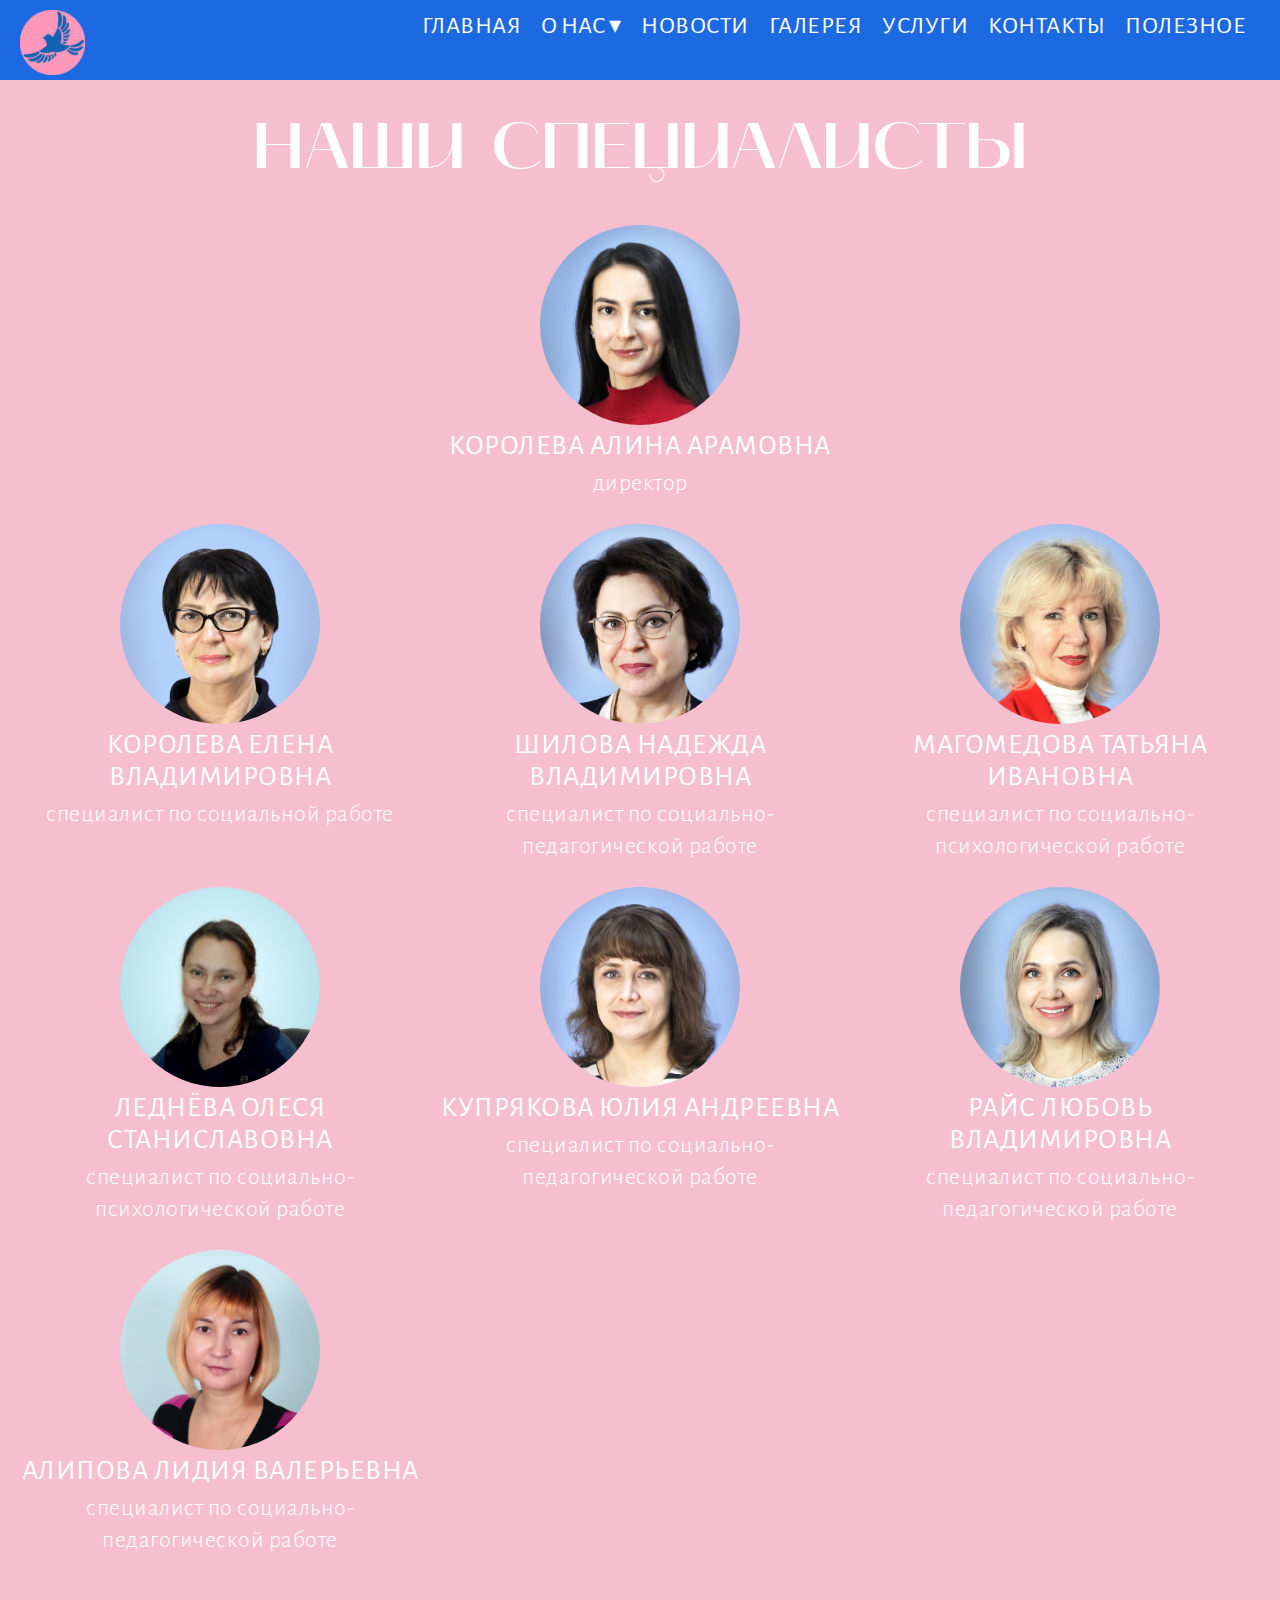
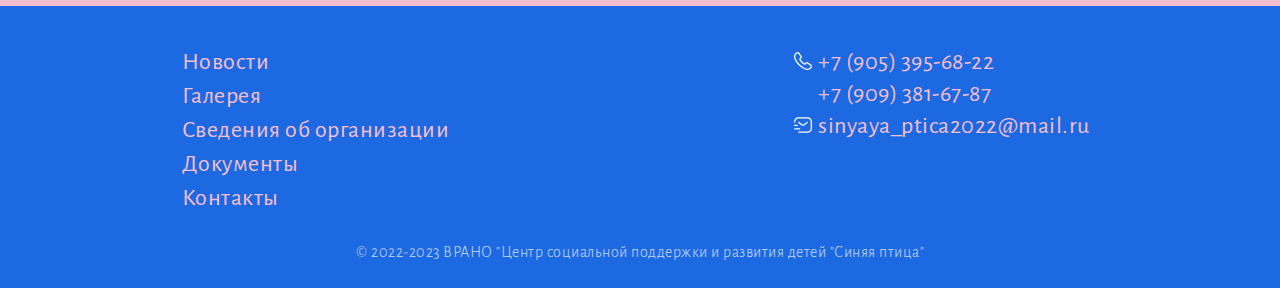
<file: teachers.html>
<!DOCTYPE html>
<html lang="ru">
<head>
    <meta charset="UTF-8">
    <meta http-equiv="X-UA-Compatible" content="IE=edge">
    <meta name="viewport" content="width=device-width, initial-scale=1.0">
    <title>Наши специалисты - Центр социальной поддержки и развития детей "Синяя птица"</title>
    <meta name="description" content='Специалисты Центра социальной поддержки и развития детей "Синяя птица"'>
    <meta property="og:title" content='Наши специалисты - Центр социальной поддержки и развития детей "Синяя птица"' />
    <meta property="og:image" content="./assets/images/logo.png" />
    <meta property="og:description" content='Специалисты Центра социальной поддержки и развития детей "Синяя птица"' />
    <link rel="stylesheet" href="./styles/teachers.css">
    <link rel="icon" href="favicon.ico">
    <link rel="preconnect" href="https://fonts.googleapis.com">
    <link rel="preconnect" href="https://fonts.gstatic.com" crossorigin>
    <link href="https://fonts.googleapis.com/css2?family=Alegreya+Sans:wght@100;300;400;500&display=swap" rel="stylesheet">
</head>
<body>
    <header class="header">
        <div class="container">
            <div class="header__container">
                <a href="/">
                    <div class="logo">

                    </div>
                </a>
                <div class="hamburger">
                    <span class="line"></span>
                    <span class="line"></span>
                    <span class="line"></span>
                </div>
                <nav class="nav">
                    <ul class="nav__list">
                        <li class="nav__item"><a class="nav__link" href="/">Главная</a></li>
                        <li class="nav__item"><button class="nav__btn">О нас ▾</button>
                            <div class="dropdown">
                                <ul class="dropdown__list">
                                    <li class="dropdown__item"><a href="index.html#about" class="nav__link dropdown__link">Общая информация</a></li>
                                    <li class="dropdown__item"><a href="./teachers.html" class="nav__link dropdown__link">Наши специалисты</a></li>
                                    <li class="dropdown__item"><a href="./organization.html" class="nav__link dropdown__link">Об организации</a></li>
                                    <li class="dropdown__item"><a href="./documents.html" class="nav__link dropdown__link">Документы</a></li>
                                </ul>
                            </div>
                        </li>
                        <li class="nav__item"><a class="nav__link" href="index.html#news">Новости</a></li>
                        <li class="nav__item"><a class="nav__link" href="./gallery.html">Галерея</a></li>
                        <li class="nav__item"><a class="nav__link" href="index.html#services">Услуги</a></li>
                        <li class="nav__item"><a class="nav__link" href="index.html#contacts">Контакты</a></li>
                        <li class="nav__item"><a class="nav__link" href="./useful.html">Полезное</a></li>
                    </ul>
                </nav>
            </div>
        </div>
    </header>
    <main class="main">
        <section class="section section__teachers">
            <div class="container">
                <h2 class="section__title">Наши специалисты</h2>
                <div class="teachers__container">
                    <div class="teacher__card">
                        <figure class="teacher__photo">
                            <img src="./assets/photos/teachers/1.jpg" alt="Королёва Алина Арамовна">
                        </figure>
                        <h3 class="teacher__name">Королева Алина Арамовна</h3>
                        <p class="teacher__specialty">директор</p>
                    </div>
                    <div class="teacher__card">
                        <figure class="teacher__photo">
                            <img src="./assets/photos/teachers/2.jpg" alt="Королёва Елена Владимировна">
                        </figure>
                        <h3 class="teacher__name">Королева Елена Владимировна</h3>
                        <p class="teacher__specialty">специалист по социальной работе</p>
                    </div>
                    <div class="teacher__card">
                        <figure class="teacher__photo">
                            <img src="./assets/photos/teachers/3.jpg" alt="Шилова Надежда Владимировна">
                        </figure>
                        <h3 class="teacher__name">Шилова Надежда Владимировна</h3>
                        <p class="teacher__specialty">специалист по социально-педагогической работе</p>
                    </div>
                    <div class="teacher__card">
                        <figure class="teacher__photo">
                            <img src="./assets/photos/teachers/4.jpg" alt="Магомедова Татьяна Ивановна">
                        </figure>
                        <h3 class="teacher__name">Магомедова Татьяна Ивановна</h3>
                        <p class="teacher__specialty">специалист по социально-психологической работе</p>
                    </div>
                    <div class="teacher__card">
                        <figure class="teacher__photo">
                            <img src="./assets/photos/teachers/5.jpg" alt="Леднёва Олеся Станиславовна">
                        </figure>
                        <h3 class="teacher__name">Леднёва Олеся Станиславовна</h3>
                        <p class="teacher__specialty">специалист по социально-психологической работе</p>
                    </div>
                    <div class="teacher__card">
                        <figure class="teacher__photo">
                            <img src="./assets/photos/teachers/6.jpg" alt="Купрякова Юлия Андреевна">
                        </figure>
                        <h3 class="teacher__name">Купрякова Юлия Андреевна</h3>
                        <p class="teacher__specialty">специалист по социально-педагогической работе</p>
                    </div>
                    <div class="teacher__card">
                        <figure class="teacher__photo">
                            <img src="./assets/photos/teachers/7.jpg" alt="Райс Любовь Владимировна">
                        </figure>
                        <h3 class="teacher__name">Райс Любовь Владимировна</h3>
                        <p class="teacher__specialty">специалист по социально-педагогической работе</p>
                    </div>
                    <div class="teacher__card">
                        <figure class="teacher__photo">
                            <img src="./assets/photos/teachers/8.jpg" alt="Алипова Лидия Валерьевна">
                        </figure>
                        <h3 class="teacher__name">Алипова Лидия Валерьевна</h3>
                        <p class="teacher__specialty">специалист по социально-педагогической работе</p>
                    </div>
                </div>
            </div>
        </section>
    </main>
    <footer class="footer">
        <div class="container">
            <div class="footer__container" itemscope itemtype="https://schema.org/Organization">
                <div class="copyright">
                    © 2022-2023 ВРАНО <span itemprop="name">"Центр социальной поддержки и развития детей "Синяя птица"</span>
                </div>
                <ul class="footer__navigation">
                    <li><a href="index.html#news">Новости</a></li>
                    <li><a href="./gallery.html">Галерея</a></li>
                    <li><a href="./organization.html">Сведения об организации</a></li>
                    <li><a href="./documents.html">Документы</a></li>
                    <li><a href="index.html#contacts">Контакты</a></li>
                </ul>
                <ul class="footer-contacts__list">
                    <li class="contacts__item contacts__item--tel">
                        <a class="tel__link" href="tel:+79053956822">
                            <span itemprop="telephone">+7 (905) 395-68-22</span>
                        </a>
                        <a class="tel__link" href="tel:+79093816787">
                            <span itemprop="telephone">+7 (909) 381-67-87</span>
                        </a>
                    </li>
                    <li class="contacts__item contacts__item--mail">
                        <a href="mailto:sinyaya_ptica2022@mail.ru">
                            <span itemprop="email">
                                sinyaya_ptica2022@mail.ru
                            </span>
                        </a>
                    </li>
                </ul>
            </div>
        </div>
    </footer>
<script src="https://code.jquery.com/jquery-3.6.3.min.js"></script>
<script src="./js/slick.min.js"></script>
<script src="./js/index.js"></script>
</body>
</html>
</file>
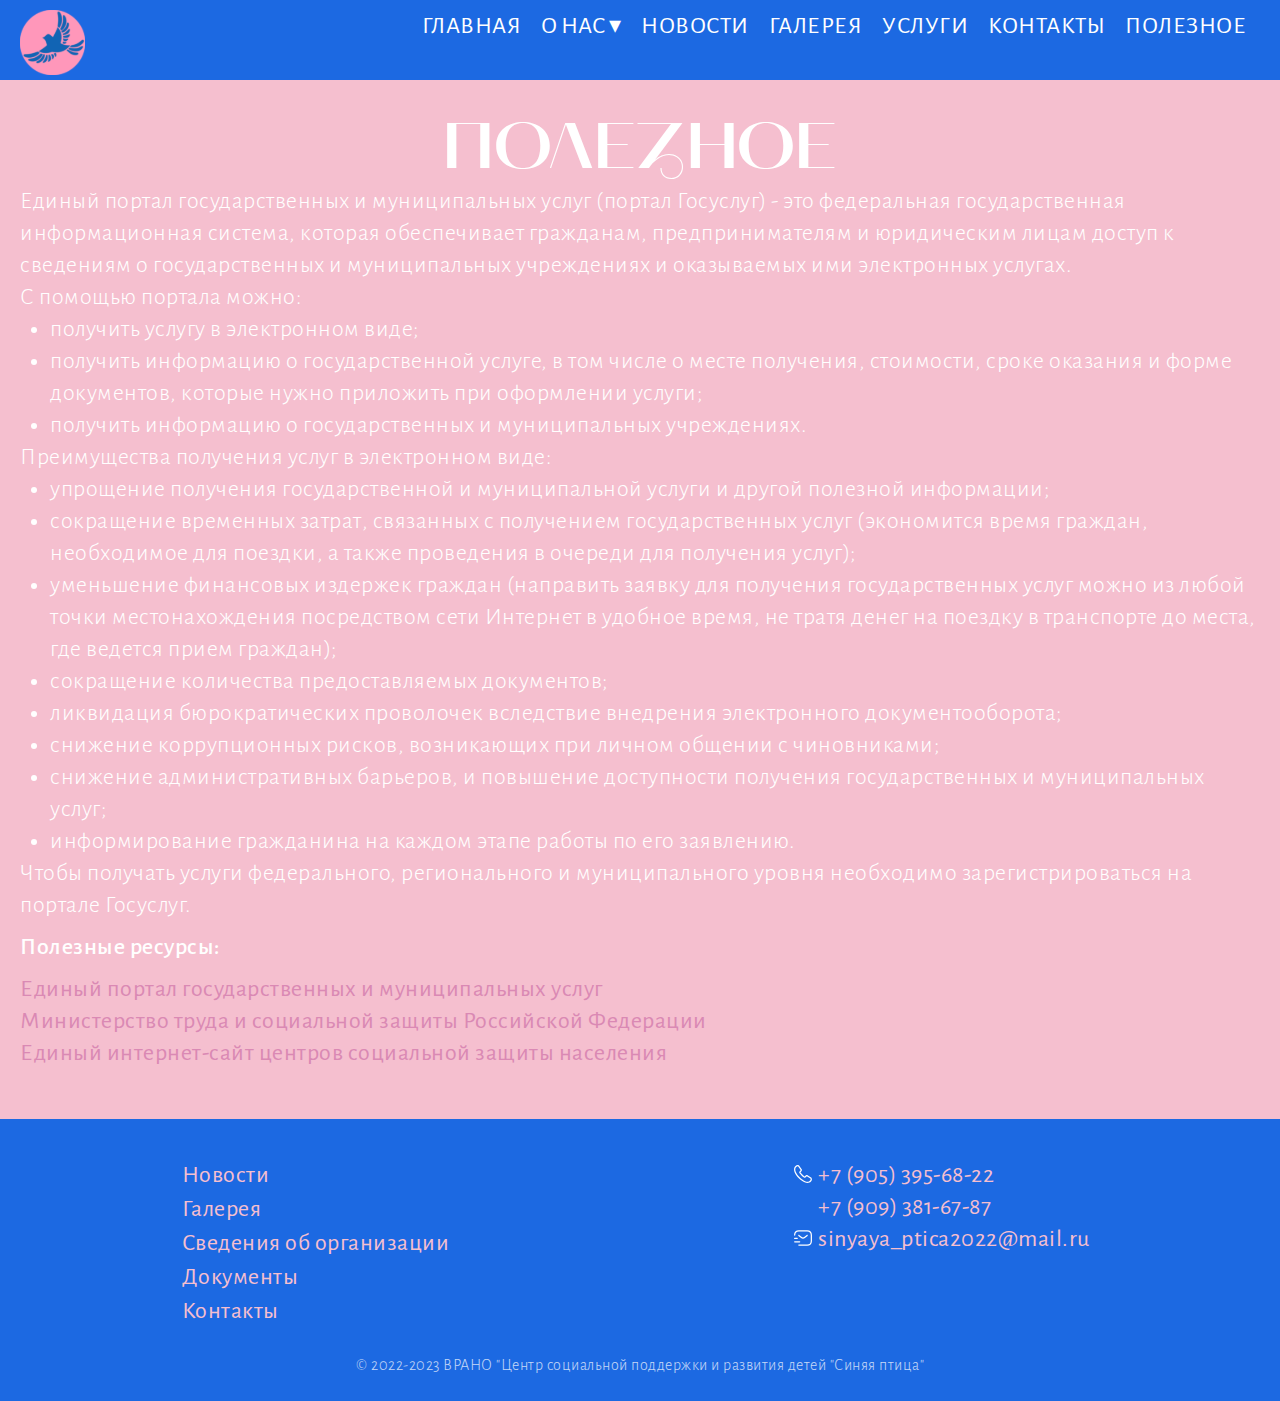
<file: useful.html>
<!DOCTYPE html>
<html lang="ru">
<head>
    <meta charset="UTF-8">
    <meta http-equiv="X-UA-Compatible" content="IE=edge">
    <meta name="viewport" content="width=device-width, initial-scale=1.0">
    <title>Полезное - Центр социальной поддержки и развития детей "Синяя птица"</title>
    <meta name="description" content="Полезные ссылки">
    <meta property="og:title" content='Полезное - Центр социальной поддержки и развития детей "Синяя птица"' />
    <meta property="og:image" content="./assets/images/logo.png" />
    <meta property="og:description" content="Полезные ссылки" />
    <link rel="stylesheet" href="./styles/useful.css">
    <link rel="icon" href="favicon.ico">
    <link rel="preconnect" href="https://fonts.googleapis.com">
    <link rel="preconnect" href="https://fonts.gstatic.com" crossorigin>
    <link href="https://fonts.googleapis.com/css2?family=Alegreya+Sans:wght@100;300;400;500&display=swap" rel="stylesheet">
</head>
<body>
    <header class="header">
        <div class="container">
            <div class="header__container">
                <a href="/">
                    <div class="logo">

                    </div>
                </a>
                <div class="hamburger">
                    <span class="line"></span>
                    <span class="line"></span>
                    <span class="line"></span>
                </div>
                <nav class="nav">
                    <ul class="nav__list">
                        <li class="nav__item"><a class="nav__link" href="/">Главная</a></li>
                        <li class="nav__item"><button class="nav__btn">О нас ▾</button>
                            <div class="dropdown">
                                <ul class="dropdown__list">
                                    <li class="dropdown__item"><a href="index.html#about" class="nav__link dropdown__link">Общая информация</a></li>
                                    <li class="dropdown__item"><a href="./teachers.html" class="nav__link dropdown__link">Наши специалисты</a></li>
                                    <li class="dropdown__item"><a href="./organization.html" class="nav__link dropdown__link">Об организации</a></li>
                                    <li class="dropdown__item"><a href="./documents.html" class="nav__link dropdown__link">Документы</a></li>
                                </ul>
                            </div>
                        </li>
                        <li class="nav__item"><a class="nav__link" href="index.html#news">Новости</a></li>
                        <li class="nav__item"><a class="nav__link" href="./gallery.html">Галерея</a></li>
                        <li class="nav__item"><a class="nav__link" href="index.html#services">Услуги</a></li>
                        <li class="nav__item"><a class="nav__link" href="index.html#contacts">Контакты</a></li>
                        <li class="nav__item"><a class="nav__link" href="./useful.html">Полезное</a></li>
                    </ul>
                </nav>
            </div>
        </div>
    </header>
    <main class="main">
        <section class="section section__links">
            <div class="container">
                <h2 class="section__title">
                    Полезное
                </h2>
                <p>Единый портал государственных и муниципальных услуг (портал Госуслуг) - это федеральная государственная информационная система, которая обеспечивает гражданам, предпринимателям и юридическим лицам доступ к сведениям о государственных и муниципальных учреждениях и оказываемых ими электронных услугах.</p>
                <p>С помощью портала можно:</p>
                <ul class="useful__list">
                    <li>получить услугу в электронном виде;</li>
                    <li>получить информацию о государственной услуге, в том числе о месте получения, стоимости, сроке оказания и форме документов, которые нужно приложить при оформлении услуги;</li>
                    <li>получить информацию о государственных и муниципальных учреждениях.</li>
                </ul>
                <p>Преимущества получения услуг в электронном виде:</p>
                <ul class="useful__list">
                    <li>упрощение получения государственной и муниципальной услуги и другой полезной информации;</li>
                    <li>сокращение временных затрат, связанных с получением государственных услуг (экономится время граждан, необходимое для поездки, а также проведения в очереди для получения услуг);</li>
                    <li>уменьшение финансовых издержек граждан (направить заявку для получения государственных услуг можно из любой точки местонахождения посредством сети Интернет в удобное время, не тратя денег на поездку в транспорте до места, где ведется прием граждан);</li>
                    <li>сокращение количества предоставляемых документов;</li>
                    <li>ликвидация бюрократических проволочек вследствие внедрения электронного документооборота;</li>
                    <li>снижение коррупционных рисков, возникающих при личном общении с чиновниками;</li>
                    <li>снижение административных барьеров, и повышение доступности получения государственных и муниципальных услуг;</li>
                    <li>информирование гражданина на каждом этапе работы по его заявлению.</li>
                </ul>
                    Чтобы получать услуги федерального, регионального и муниципального уровня необходимо зарегистрироваться на портале Госуслуг.</p>
                <p class="bold">Полезные ресурсы:</p>
                <ul class="links__list">
                    <li><a target="_blank" href="https://www.gosuslugi.ru/">Единый портал государственных и муниципальных услуг</a></li>
                    <li><a target="_blank" href="https://mintrud.gov.ru/">Министерство труда и социальной защиты Российской Федерации</a></li>
                    <li><a target="_blank" href="http://soc.volganet.ru/">Единый интернет-сайт центров социальной защиты населения</a></li>
                </ul>
            </div>
        </section>
    </main>
    <footer class="footer">
        <div class="container">
            <div class="footer__container" itemscope itemtype="https://schema.org/Organization">
                <div class="copyright">
                    © 2022-2023 ВРАНО <span itemprop="name">"Центр социальной поддержки и развития детей "Синяя птица"</span>
                </div>
                <ul class="footer__navigation">
                    <li><a href="index.html#news">Новости</a></li>
                    <li><a href="./gallery.html">Галерея</a></li>
                    <li><a href="./organization.html">Сведения об организации</a></li>
                    <li><a href="./documents.html">Документы</a></li>
                    <li><a href="index.html#contacts">Контакты</a></li>
                </ul>
                <ul class="footer-contacts__list">
                    <li class="contacts__item contacts__item--tel">
                        <a class="tel__link" href="tel:+79053956822">
                            <span itemprop="telephone">+7 (905) 395-68-22</span>
                        </a>
                        <a class="tel__link" href="tel:+79093816787">
                            <span itemprop="telephone">+7 (909) 381-67-87</span>
                        </a>
                    </li>
                    <li class="contacts__item contacts__item--mail">
                        <a href="mailto:sinyaya_ptica2022@mail.ru">
                            <span itemprop="email">
                                sinyaya_ptica2022@mail.ru
                            </span>
                        </a>
                    </li>
                </ul>
            </div>
        </div>
    </footer>
<script src="https://code.jquery.com/jquery-3.6.3.min.js"></script>
<script src="./js/slick.min.js"></script>
<script src="./js/index.js"></script>
</body>
</html>
</file>
<file: styles/doc.css>
@import url("../styles/header-pages.css");
@import url("../styles/footer.css");

* {
    box-sizing: border-box;
    margin: 0;
    padding: 0;
}

@font-face {
    font-family: "MAK";
    src: url("../assets/fonts/MAK-bold.otf") format("opentype");
    font-style: normal;
    font-weight: normal;
    }

html {
    scroll-behavior: smooth;
}

body {
    display: flex;
    flex-direction: column;
    justify-content: space-between;
    min-height: 100vh;
    background-color: #F5BFCF;
    font-family: 'Alegreya Sans', sans-serif;
    font-size: 24px;
    font-weight: 300;
    letter-spacing: 0.5px;
    line-height: 32px;
    color: #ffffff;
}

a {
    text-decoration: none;
    color: #da89b4;
    font-family: 'Alegreya Sans', sans-serif;
    font-size: 24px;
    font-weight: 400;
    transition: 0.3s;
}

a:hover {
    color: #be6494;
}

h1 {
    font-family: 'MAK', sans-serif;
    font-weight: normal;
    font-size: 80px;
    line-height: 120px;
}

h2 {
    font-family: 'Alegreya Sans', sans-serif;
    text-transform: uppercase;
    font-weight: 100;
    font-size: 55px;
    line-height: 65px;
}

h3 {
    font-family: 'Alegreya Sans', sans-serif;
    font-weight: 400;
    font-size: 32px;
    text-transform: uppercase;
}

.container {
    max-width: 1440px;
    margin: 0 auto;
    height: inherit;
}

.main {
    background-color: #F5BFCF;
}

.section {
    padding: 40px 0 50px 0;
}

.section__title {
    margin: 0 auto;
    text-align: center;
    font-family: 'MAK', sans-serif;
    font-size: 64px;
}

.section__documents {
    color: #ffffff;
    min-height: 500px;
}

.docs__list {
    list-style: none;
    padding: 10px 0;
}

@media (max-width: 1480px) {

    .container {
        padding: 0 20px;
    }
}

@media (max-width: 1200px) {

    a {
        font-size: 20px;
    }

    h2 {
        font-size: 48px;
        line-height: 58px;
    }

    .nav__btn {
        font-size: 20px;
    }

    .section {
        padding: 30px 0 40px 0;
    }

    .section__title {
        font-size: 58px;
    }

}

@media (max-width: 900px) {
    html,
    body {
        position: relative;
        overflow-x: hidden;
    }

    .header__container {
        flex-wrap: wrap;
    }

    .hamburger {
        display: block;
        padding: 20px 0 0 0;
        z-index: 2;
    }

    .hamburger .line {
        width: 50px;
        height: 3px;
        background-color: #ffffff;
        display: block;
        margin: 8px auto;
        -webkit-transition: all 0.3s ease-in-out;
        -o-transition: all 0.3s ease-in-out;
        transition: all 0.3s ease-in-out;
    }

    .hamburger :hover {
        cursor: pointer;
    }

    .hamburger:hover .line {
        background-color: #ffffff;
    }

    .hamburger.is-active .line:nth-child(2) {
        opacity: 0;
    }

    .hamburger.is-active .line:nth-child(1) {
        -webkit-transform: translateY(11px) rotate(45deg);
        -ms-transform: translateY(11px) rotate(45deg);
        -o-transform: translateY(11px) rotate(45deg);
        transform: translateY(11px) rotate(45deg);
    }

    .hamburger.is-active .line:nth-child(3) {
        -webkit-transform: translateY(-11px) rotate(-45deg);
        -ms-transform: translateY(-11px) rotate(-45deg);
        -o-transform: translateY(-11px) rotate(-45deg);
        transform: translateY(-11px) rotate(-45deg);
    }

    .nav {
        visibility: hidden;
        opacity: 0;
        width: 100%;
        right: -620px;
        background-color: rgb(28, 104, 226);
        height: 100%;
    }

    .nav__open {
        visibility: visible;
        opacity: 100%;
        position: absolute;
        z-index: 1;
        width: 100%;
        right: 0px;
        top: 0;
        transition: all 0.6s;
    }

    .nav__list {
        display: flex;
        flex-direction: column;
        justify-content: flex-start;
        padding: 65px 0 20px 60px;
        gap: 20px;
    }

    .nav__link {
        font-size: 32px;
        width: 200px;
    }

    .nav__btn {
        font-size: 32px;
    }

    .dropdown--active {
        position: static;
        display: flex;
    }

    .dropdown__link {
        font-size: 22px;
        line-height: 38px;
    }
}

@media (max-width: 745px) {

    h1 {
        font-size: 75px;
        line-height: 90px;
    }

    h2 {
        font-size: 45px;
        line-height: 52px;
    }

    .logo {
        background-size: 55px 55px;
        width: 55px;
        height: 55px;
    }

    .nav__list {
        padding: 65px 0 20px 30px;
    }

    .section {
        padding: 20px 0 30px 0;
    }

    .section__title {
        font-size: 48px;
    }

}


@media (max-width: 630px) {

    h1 {
        font-size: 70px;
        line-height: 80px;
    }

    h2 {
        font-size: 39px;
        line-height: 49px;
    }

    .footer__container {
        justify-content: flex-start;
    }

}

@media (max-width: 480px) {

    body {
        font-size: 20px;
    }

    .section__title {
        font-size: 35px;
    }

}

@media (max-width: 380px) {

    .section__title {
        font-size: 32px;
    }
}
</file>
<file: styles/gallery-page.css>
@import url("../styles/header-pages.css");
@import url("../styles/footer.css");
@import url("../styles/gallery.css");

* {
    box-sizing: border-box;
    margin: 0;
    padding: 0;
}

@font-face {
    font-family: "MAK";
    src: url("../assets/fonts/MAK-bold.otf") format("opentype");
    font-style: normal;
    font-weight: normal;
    }

html {
    scroll-behavior: smooth;
}

body {
    display: flex;
    flex-direction: column;
    justify-content: space-between;
    min-height: 100vh;
    background-color: #F5BFCF;
    font-family: 'Alegreya Sans', sans-serif;
    font-size: 24px;
    font-weight: 300;
    letter-spacing: 0.5px;
    line-height: 32px;
    color: #ffffff;
}

a {
    text-decoration: none;
    color: #da89b4;
    font-family: 'Alegreya Sans', sans-serif;
    font-size: 24px;
    font-weight: 400;
    transition: 0.3s;
}

h1 {
    font-family: 'MAK', sans-serif;
    font-weight: normal;
    font-size: 80px;
    line-height: 120px;
}

h2 {
    font-family: 'Alegreya Sans', sans-serif;
    text-transform: uppercase;
    font-weight: 100;
    font-size: 55px;
    line-height: 65px;
}

h3 {
    font-family: 'Alegreya Sans', sans-serif;
    font-weight: 400;
    font-size: 32px;
    text-transform: uppercase;
}

.container {
    max-width: 1440px;
    margin: 0 auto;
    height: inherit;
}

.main {
    background-color: #F5BFCF;
}

.section {
    padding: 40px 0 50px 0;
}

.section__title {
    margin: 0 auto;
    text-align: center;
    font-family: 'MAK', sans-serif;
    font-size: 64px;
}

.btn {
    display: block;
    padding: 10px;
    border: 1px solid #6291dd;
    border-radius: 20px;
    transition: 0.3s;
    background-color: transparent;
    cursor: pointer;
    font-family: 'Alegreya Sans', sans-serif;
    color: #6291dd;
    font-size: 22px;
}

.gallery__sections {
    display: flex;
    flex-wrap: wrap;
    column-gap: 15px;
    justify-content: center;
    margin-top: 40px;
}

@media (max-width: 1480px) {

    .container {
        padding: 0 20px;
    }
}

@media (max-width: 1200px) {

    a {
        font-size: 20px;
    }

    h2 {
        font-size: 48px;
        line-height: 58px;
    }

    .logo {
        background-size: 55px 55px;
        width: 55px;
        height: 55px;
    }

    .nav__btn {
        font-size: 20px;
    }

    .section {
        padding: 30px 0 40px 0;
    }

    .section__title {
        font-size: 58px;
    }

    .gallery__sections {
        margin-top: 25px;
    }
}

@media (max-width: 940px) {

    .gallery {
        grid-template-columns: repeat(auto-fill, 330px);
        grid-auto-rows: 10px;
        gap: 15px;
        margin: 30px 0;
    }

    .gallery__img {
        width: 330px;
    }

    .gallery__item {
        width: 330px;
    }

    .gallery__item--v {
        grid-row-end: span 16;
    }

    .gallery__item--h {
        grid-row-end: span 10;
    }
}

@media (max-width: 900px) {
    html,
    body {
        position: relative;
        overflow-x: hidden;
    }

    .header__container {
        flex-wrap: wrap;
    }

    .hamburger {
        display: block;
        padding: 20px 0 0 0;
        z-index: 2;
    }

    .hamburger .line {
        width: 50px;
        height: 3px;
        background-color: #ffffff;
        display: block;
        margin: 8px auto;
        -webkit-transition: all 0.3s ease-in-out;
        -o-transition: all 0.3s ease-in-out;
        transition: all 0.3s ease-in-out;
    }

    .hamburger :hover {
        cursor: pointer;
    }

    .hamburger:hover .line {
        background-color: #ffffff;
    }

    .hamburger.is-active .line:nth-child(2) {
        opacity: 0;
    }

    .hamburger.is-active .line:nth-child(1) {
        -webkit-transform: translateY(11px) rotate(45deg);
        -ms-transform: translateY(11px) rotate(45deg);
        -o-transform: translateY(11px) rotate(45deg);
        transform: translateY(11px) rotate(45deg);
    }

    .hamburger.is-active .line:nth-child(3) {
        -webkit-transform: translateY(-11px) rotate(-45deg);
        -ms-transform: translateY(-11px) rotate(-45deg);
        -o-transform: translateY(-11px) rotate(-45deg);
        transform: translateY(-11px) rotate(-45deg);
    }

    .nav {
        visibility: hidden;
        opacity: 0;
        width: 100%;
        right: -620px;
        background-color: rgb(28, 104, 226);
        height: 1090px;
    }

    .nav__open {
        visibility: visible;
        opacity: 100%;
        position: absolute;
        z-index: 1;
        width: 100%;
        right: 0px;
        top: 0;
        transition: all 0.6s;
    }

    .nav__list {
        display: flex;
        flex-direction: column;
        justify-content: flex-start;
        padding: 65px 0 20px 60px;
        gap: 20px;
    }

    .nav__link {
        font-size: 32px;
        width: 200px;
    }

    .nav__btn {
        font-size: 32px;
    }

    .dropdown--active {
        position: static;
        display: flex;
    }

    .dropdown__link {
        font-size: 22px;
        line-height: 38px;
    }
}

@media (max-width: 740px) {

    .gallery {
        grid-template-columns: repeat(auto-fill, 260px);
        grid-auto-rows: 10px;
        gap: 10px;
        margin: 20px 0;
    }

    .gallery__img {
        width: 260px;
    }

    .gallery__item {
        width: 260px;
    }

    .gallery__item--v {
        grid-row-end: span 18;
    }

    .gallery__item--h {
        grid-row-end: span 10;
    }
}

@media (max-width: 620px) {

    .gallery__sections {
        column-gap: 10px;
        row-gap: 10px;
        justify-content: center;
        margin-top: 20px;
    }

    .btn {
        padding: 8px;
    }

    .footer__container {
        justify-content: flex-start;
    }

}
</file>
<file: styles/org.css>
@import url("../styles/header-pages.css");
@import url("../styles/footer.css");
@import url("../styles/gallery.css");

* {
    box-sizing: border-box;
    margin: 0;
    padding: 0;
}

@font-face {
    font-family: "MAK";
    src: url("../assets/fonts/MAK-bold.otf") format("opentype");
    font-style: normal;
    font-weight: normal;
    }

html {
    scroll-behavior: smooth;
}

body {
    display: flex;
    flex-direction: column;
    justify-content: space-between;
    min-height: 100vh;
    background-color: #F5BFCF;
    font-family: 'Alegreya Sans', sans-serif;
    font-size: 24px;
    font-weight: 300;
    letter-spacing: 0.5px;
    line-height: 32px;
    color: #ffffff;
}

a {
    text-decoration: none;
    color: #da89b4;
    font-family: 'Alegreya Sans', sans-serif;
    font-size: 24px;
    font-weight: 400;
    transition: 0.3s;
}

a:hover {
    color: #be6494;
}

h1 {
    font-family: 'MAK', sans-serif;
    font-weight: normal;
    font-size: 80px;
    line-height: 120px;
}

h2 {
    font-family: 'Alegreya Sans', sans-serif;
    text-transform: uppercase;
    font-weight: 100;
    font-size: 55px;
    line-height: 65px;
}

h3 {
    font-family: 'Alegreya Sans', sans-serif;
    font-weight: 400;
    font-size: 32px;
    text-transform: uppercase;
}

.container {
    max-width: 1440px;
    margin: 0 auto;
    height: inherit;
}

.main {
    background-color: #F5BFCF;
}

.section {
    padding: 40px 0 50px 0;
}

.section__title {
    margin: 0 auto;
    text-align: center;
    font-family: 'MAK', sans-serif;
    font-size: 64px;
    color: #ffffff;
}

.section-organization {
    color: #1C69E2;
}

.org-description {
    padding: 10px 0;
}

table,
td {
    border: 1px solid #1C69E2;
    border-collapse: collapse;
    padding: 10px 20px;
    vertical-align: middle;
}

.bold {
    font-weight: 500;
}

.italic {
    font-style: italic;
}

.list-dash {
    list-style-type: "-";
}

.org-table {
    margin: 0 auto;
}

.ph-list-items {
    margin-left: 20px;
}

@media (max-width: 1480px) {

    .container {
        padding: 0 20px;
    }
}

@media (max-width: 1200px) {

    a {
        font-size: 20px;
    }

    h2 {
        font-size: 48px;
        line-height: 58px;
    }

    .nav__btn {
        font-size: 20px;
    }

    .section {
        padding: 30px 0 40px 0;
    }

    .section__title {
        font-size: 58px;
    }

}

@media (max-width: 900px) {
    html,
    body {
        position: relative;
        overflow-x: hidden;
    }

    .header__container {
        flex-wrap: wrap;
    }

    .hamburger {
        display: block;
        padding: 20px 0 0 0;
        z-index: 2;
    }

    .hamburger .line {
        width: 50px;
        height: 3px;
        background-color: #ffffff;
        display: block;
        margin: 8px auto;
        -webkit-transition: all 0.3s ease-in-out;
        -o-transition: all 0.3s ease-in-out;
        transition: all 0.3s ease-in-out;
    }

    .hamburger :hover {
        cursor: pointer;
    }

    .hamburger:hover .line {
        background-color: #ffffff;
    }

    .hamburger.is-active .line:nth-child(2) {
        opacity: 0;
    }

    .hamburger.is-active .line:nth-child(1) {
        -webkit-transform: translateY(11px) rotate(45deg);
        -ms-transform: translateY(11px) rotate(45deg);
        -o-transform: translateY(11px) rotate(45deg);
        transform: translateY(11px) rotate(45deg);
    }

    .hamburger.is-active .line:nth-child(3) {
        -webkit-transform: translateY(-11px) rotate(-45deg);
        -ms-transform: translateY(-11px) rotate(-45deg);
        -o-transform: translateY(-11px) rotate(-45deg);
        transform: translateY(-11px) rotate(-45deg);
    }

    .nav {
        visibility: hidden;
        opacity: 0;
        width: 100%;
        right: -620px;
        background-color: rgb(28, 104, 226);
        height: 1090px;
    }

    .nav__open {
        visibility: visible;
        opacity: 100%;
        position: absolute;
        z-index: 1;
        width: 100%;
        right: 0px;
        top: 0;
        transition: all 0.6s;
    }

    .nav__list {
        display: flex;
        flex-direction: column;
        justify-content: flex-start;
        padding: 65px 0 20px 60px;
        gap: 20px;
    }

    .nav__link {
        font-size: 32px;
        width: 200px;
    }

    .nav__btn {
        font-size: 32px;
    }

    .dropdown--active {
        position: static;
        display: flex;
    }

    .dropdown__link {
        font-size: 22px;
        line-height: 38px;
    }
}

@media (max-width: 745px) {

    table {
        font-size: 18px;
        line-height: 24px;
    }

    h1 {
        font-size: 75px;
        line-height: 90px;
    }

    h2 {
        font-size: 45px;
        line-height: 52px;
    }

    .logo {
        background-size: 55px 55px;
        width: 55px;
        height: 55px;
    }

    .nav__list {
        padding: 65px 0 20px 30px;
    }

    .section {
        padding: 20px 0 30px 0;
    }

    .section__title {
        font-size: 48px;
    }

    table,
    td {
    padding: 8px 8px;
    }

    .org-description {
        font-size: 20px;
        line-height: 24px;
    }

}


@media (max-width: 630px) {

    h1 {
        font-size: 70px;
        line-height: 80px;
    }

    h2 {
        font-size: 39px;
        line-height: 49px;
    }

    .nav__list {
        padding: 65px 0 20px 30px;
    }

    .footer__container {
        justify-content: flex-start;
    }

}

@media (max-width: 480px) {

    body {
        font-size: 20px;
    }

    .container {
        padding: 0 10px;
    }

    .section__title {
        font-size: 35px;
    }

    .org-table {
        font-size: 18px;
    }

    table,
    td {
    padding: 5px 5px;
    font-size: 15px;
    }

}
</file>
<file: styles/teachers.css>
@import url("../styles/header-pages.css");
@import url("../styles/footer.css");

* {
    box-sizing: border-box;
    margin: 0;
    padding: 0;
}

@font-face {
    font-family: "MAK";
    src: url("../assets/fonts/MAK-bold.otf") format("opentype");
    font-style: normal;
    font-weight: normal;
    }

html {
    scroll-behavior: smooth;
}

body {
    display: flex;
    flex-direction: column;
    justify-content: space-between;
    min-height: 100vh;
    background-color: #F5BFCF;
    font-family: 'Alegreya Sans', sans-serif;
    font-size: 24px;
    font-weight: 300;
    letter-spacing: 0.5px;
    line-height: 32px;
    color: #ffffff;
}

a {
    text-decoration: none;
    color: #da89b4;
    font-family: 'Alegreya Sans', sans-serif;
    font-size: 24px;
    font-weight: 400;
    transition: 0.3s;
}

h1 {
    font-family: 'MAK', sans-serif;
    font-weight: normal;
    font-size: 80px;
    line-height: 120px;
}

h2 {
    font-family: 'Alegreya Sans', sans-serif;
    text-transform: uppercase;
    font-weight: 100;
    font-size: 55px;
    line-height: 65px;
}

h3 {
    font-family: 'Alegreya Sans', sans-serif;
    font-weight: 400;
    font-size: 32px;
    text-transform: uppercase;
}

.container {
    max-width: 1440px;
    margin: 0 auto;
    height: inherit;
}

.main {
    background-color: #F5BFCF;
}

.section {
    padding: 40px 0 50px 0;
}

.section__title {
    margin: 0 auto;
    text-align: center;
    font-family: 'MAK', sans-serif;
    font-size: 64px;
}

.btn {
    display: block;
    padding: 10px;
    border: 1px solid #6291dd;
    border-radius: 20px;
    transition: 0.3s;
    background-color: transparent;
    cursor: pointer;
    font-family: 'Alegreya Sans', sans-serif;
    color: #6291dd;
    font-size: 22px;
}

.teachers__container {
    display: flex;
    flex-wrap: wrap;
    justify-content: space-between;
    row-gap: 25px;
    column-gap: 15px;
    margin-top: 40px;
}

.teacher__card {
    display: flex;
    flex-direction: column;
    align-items: center;
    row-gap: 5px;
    flex-basis: 400px;
    text-align: center;
}

.teacher__photo {
    width: 200px;
    height: 200px;
    border-radius: 50%;
    overflow: hidden;
}

.teacher__photo img {
    display: block;
    width: 100%;
    transform: translateY(-15px);
}

.teacher__card:nth-child(5) img {
    width: 300px;
    transform: translateX(-40px)
                translateY(-70px);
}

.teacher__card:nth-child(8) img {
    transform: translateY(0px);
}

.teacher__name {
    font-size: 28px;
}

.teacher__card:nth-child(1) {
    flex-basis: 100%;
}

@media (max-width: 1480px) {

    .container {
        padding: 0 20px;
    }
}

@media (max-width: 1200px) {

    a {
        font-size: 20px;
    }

    h2 {
        font-size: 48px;
        line-height: 58px;
    }

    .logo {
        background-size: 55px 55px;
        width: 55px;
        height: 55px;
    }

    .nav__btn {
        font-size: 20px;
    }

    .section {
        padding: 30px 0 40px 0;
    }

    .section__title {
        font-size: 58px;
    }
}

@media (max-width: 900px) {
    html,
    body {
        position: relative;
        overflow-x: hidden;
    }

    .header__container {
        flex-wrap: wrap;
    }

    .hamburger {
        display: block;
        padding: 20px 0 0 0;
        z-index: 2;
    }

    .hamburger .line {
        width: 50px;
        height: 3px;
        background-color: #ffffff;
        display: block;
        margin: 8px auto;
        -webkit-transition: all 0.3s ease-in-out;
        -o-transition: all 0.3s ease-in-out;
        transition: all 0.3s ease-in-out;
    }

    .hamburger :hover {
        cursor: pointer;
    }

    .hamburger:hover .line {
        background-color: #ffffff;
    }

    .hamburger.is-active .line:nth-child(2) {
        opacity: 0;
    }

    .hamburger.is-active .line:nth-child(1) {
        -webkit-transform: translateY(11px) rotate(45deg);
        -ms-transform: translateY(11px) rotate(45deg);
        -o-transform: translateY(11px) rotate(45deg);
        transform: translateY(11px) rotate(45deg);
    }

    .hamburger.is-active .line:nth-child(3) {
        -webkit-transform: translateY(-11px) rotate(-45deg);
        -ms-transform: translateY(-11px) rotate(-45deg);
        -o-transform: translateY(-11px) rotate(-45deg);
        transform: translateY(-11px) rotate(-45deg);
    }

    .nav {
        visibility: hidden;
        opacity: 0;
        width: 100%;
        right: -620px;
        background-color: rgb(28, 104, 226);
        height: 1090px;
    }

    .nav__open {
        visibility: visible;
        opacity: 100%;
        position: absolute;
        z-index: 1;
        width: 100%;
        right: 0px;
        top: 0;
        transition: all 0.6s;
    }

    .nav__list {
        display: flex;
        flex-direction: column;
        justify-content: flex-start;
        padding: 65px 0 20px 60px;
        gap: 20px;
    }

    .nav__link {
        font-size: 32px;
        width: 200px;
    }

    .nav__btn {
        font-size: 32px;
    }

    .dropdown--active {
        position: static;
        display: flex;
    }

    .dropdown__link {
        font-size: 22px;
        line-height: 38px;
    }
}

@media (max-width: 875px) {

    h2 {
        font-size: 45px;
        line-height: 52px;
    }

    .section {
        padding: 20px 0 30px 0;
    }

    .section__title {
        font-size: 48px;
    }

    .teachers__container {
        justify-content: center;
    }

}

@media (max-width: 620px) {

    .nav__list {
        padding: 65px 0 20px 30px;
    }

    .footer__container {
        justify-content: flex-start;
    }

}

@media (max-width: 480px) {

    body {
        font-size: 20px;
    }

    .section__title {
        font-size: 40px;
        line-height: 50px;
    }

    .teachers__container {
        margin-top: 25px;
    }

    .teacher__name {
        font-size: 24px;
        line-height: 28px;
    }

    .teacher__specialty {
        line-height: 24px;
    }
}
</file>
<file: styles/useful.css>
@import url("../styles/header-pages.css");
@import url("../styles/footer.css");

* {
    box-sizing: border-box;
    margin: 0;
    padding: 0;
}

@font-face {
    font-family: "MAK";
    src: url("../assets/fonts/MAK-bold.otf") format("opentype");
    font-style: normal;
    font-weight: normal;
    }

html {
    scroll-behavior: smooth;
}

body {
    display: flex;
    flex-direction: column;
    justify-content: space-between;
    min-height: 100vh;
    background-color: #F5BFCF;
    font-family: 'Alegreya Sans', sans-serif;
    font-size: 24px;
    font-weight: 300;
    letter-spacing: 0.5px;
    line-height: 32px;
    color: #ffffff;
}

a {
    text-decoration: none;
    color: #da89b4;
    font-family: 'Alegreya Sans', sans-serif;
    font-size: 24px;
    font-weight: 400;
    transition: 0.3s;
}

a:hover {
    color: #be6494;
}

h1 {
    font-family: 'MAK', sans-serif;
    font-weight: normal;
    font-size: 80px;
    line-height: 120px;
}

h2 {
    font-family: 'Alegreya Sans', sans-serif;
    text-transform: uppercase;
    font-weight: 100;
    font-size: 55px;
    line-height: 65px;
}

h3 {
    font-family: 'Alegreya Sans', sans-serif;
    font-weight: 400;
    font-size: 32px;
    text-transform: uppercase;
}

.container {
    max-width: 1440px;
    margin: 0 auto;
    height: inherit;
}

.main {
    background-color: #F5BFCF;
}

.section {
    padding: 40px 0 50px 0;
}

.section__title {
    margin: 0 auto;
    text-align: center;
    font-family: 'MAK', sans-serif;
    font-size: 64px;
}

.section__documents {
    color: #ffffff;
    min-height: 500px;
}

.useful__list {
    padding: 0 0 0 30px;
}

.bold {
    font-weight: 500;
    padding: 10px 0;
}

.links__list {
    list-style: none;
}

@media (max-width: 1480px) {

    .container {
        padding: 0 20px;
    }
}

@media (max-width: 1200px) {

    a {
        font-size: 20px;
    }

    h2 {
        font-size: 48px;
        line-height: 58px;
    }

    .nav__btn {
        font-size: 20px;
    }

    .section {
        padding: 30px 0 40px 0;
    }

    .section__title {
        font-size: 58px;
    }

}

@media (max-width: 900px) {

    html,
    body {
        position: relative;
        overflow-x: hidden;
    }

    .header__container {
        flex-wrap: wrap;
    }

    .hamburger {
        display: block;
        padding: 20px 0 0 0;
        z-index: 2;
    }

    .hamburger .line {
        width: 50px;
        height: 3px;
        background-color: #ffffff;
        display: block;
        margin: 8px auto;
        -webkit-transition: all 0.3s ease-in-out;
        -o-transition: all 0.3s ease-in-out;
        transition: all 0.3s ease-in-out;
    }

    .hamburger :hover {
        cursor: pointer;
    }

    .hamburger:hover .line {
        background-color: #ffffff;
    }

    .hamburger.is-active .line:nth-child(2) {
        opacity: 0;
    }

    .hamburger.is-active .line:nth-child(1) {
        -webkit-transform: translateY(11px) rotate(45deg);
        -ms-transform: translateY(11px) rotate(45deg);
        -o-transform: translateY(11px) rotate(45deg);
        transform: translateY(11px) rotate(45deg);
    }

    .hamburger.is-active .line:nth-child(3) {
        -webkit-transform: translateY(-11px) rotate(-45deg);
        -ms-transform: translateY(-11px) rotate(-45deg);
        -o-transform: translateY(-11px) rotate(-45deg);
        transform: translateY(-11px) rotate(-45deg);
    }

    .nav {
        visibility: hidden;
        opacity: 0;
        width: 100%;
        right: -620px;
        background-color: rgb(28, 104, 226);
        height: 100%;
    }

    .nav__open {
        visibility: visible;
        opacity: 100%;
        position: absolute;
        z-index: 1;
        width: 100%;
        right: 0px;
        top: 0;
        transition: all 0.6s;
    }

    .nav__list {
        display: flex;
        flex-direction: column;
        justify-content: flex-start;
        padding: 65px 0 20px 60px;
        gap: 20px;
    }

    .nav__link {
        font-size: 32px;
        width: 200px;
    }

    .nav__btn {
        font-size: 32px;
    }

    .dropdown--active {
        position: static;
        display: flex;
    }

    .dropdown__link {
        font-size: 22px;
        line-height: 38px;
    }
}

@media (max-width: 745px) {

    h1 {
        font-size: 75px;
        line-height: 90px;
    }

    h2 {
        font-size: 45px;
        line-height: 52px;
    }

    .logo {
        background-size: 55px 55px;
        width: 55px;
        height: 55px;
    }

    .nav__list {
        padding: 65px 0 20px 30px;
    }

    .section {
        padding: 20px 0 30px 0;
    }

    .section__title {
        font-size: 48px;
    }

}


@media (max-width: 630px) {

    h1 {
        font-size: 70px;
        line-height: 80px;
    }

    h2 {
        font-size: 39px;
        line-height: 49px;
    }

    .footer__container {
        justify-content: flex-start;
    }

}

@media (max-width: 480px) {

    body {
        font-size: 20px;
    }

    .section__title {
        font-size: 35px;
    }

}

@media (max-width: 380px) {

    .section__title {
        font-size: 32px;
    }
}
</file>
